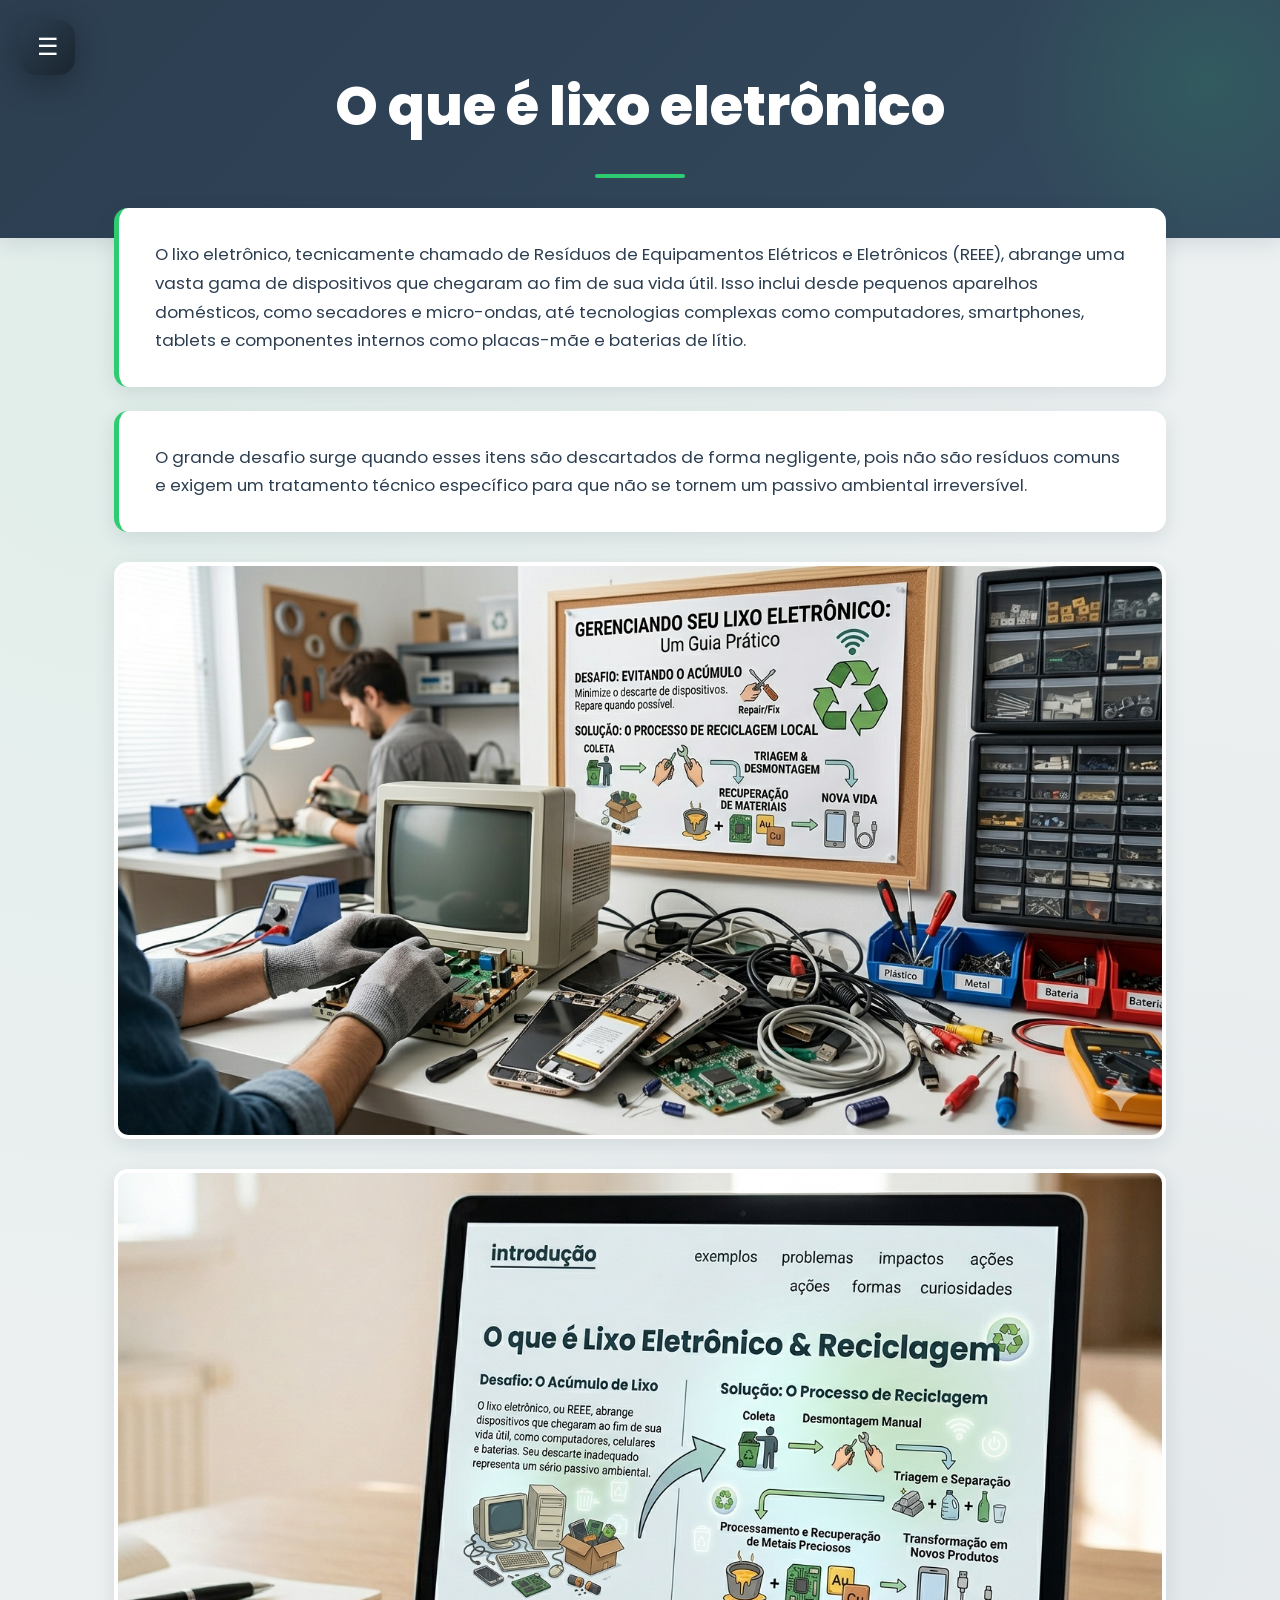
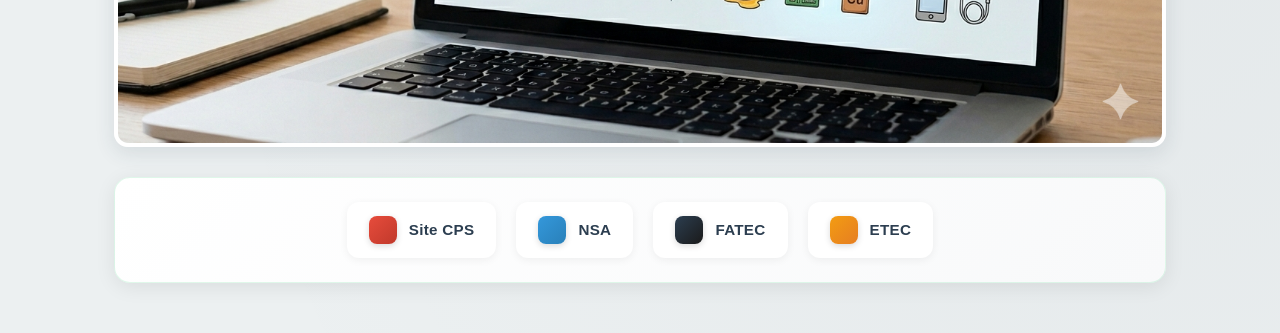
<file: index.html>
<!DOCTYPE html>
<html lang="pt-br">

<head>
    <meta charset="UTF-8">
    <meta name="viewport" content="width=device-width, initial-scale=1.0">
    <title>Introdução</title>
    <link rel="stylesheet" href="intro.css">
        <link rel="icon"
        href="data:image/svg+xml,<svg xmlns='http://www.w3.org/2000/svg' viewBox='0 0 100 100'><text y='0.9em' font-size='90'>♻️</text></svg>">
</head>

<body>
    <header class="topo">
        <nav class="navbar">
            <input type="checkbox" id="menu-toggle" hidden>

            <label for="menu-toggle" class="menu-btn">☰</label>

            <div class="nav-links">
                <a href="intro.html">Introdução</a>
                <a href="explo.html">Exemplos</a>
                <a href="proble.html">Problemas</a>
                <a href="impart.html">Impactos</a>
                <a href="como.html">Ações</a>
                <a href="for.html">Formas</a>
                <a href="cur.html">Curiosidades</a>
            </div>
        </nav>
        <div class="hero">
        <h1>O que é lixo eletrônico</h1>
    </header>
    <main>
        <hr>
        <p>
            O lixo eletrônico, tecnicamente chamado de Resíduos de Equipamentos <br>
            Elétricos e Eletrônicos (REEE), abrange uma vasta gama de dispositivos que <br>
            chegaram ao fim de sua vida útil. Isso inclui desde pequenos aparelhos domésticos, <br>
            como secadores e micro-ondas, até tecnologias complexas como computadores, smartphones, <br>
            tablets e componentes internos como placas-mãe e baterias de lítio. <br>
        </p>

        <p>
            O grande desafio surge quando esses itens são descartados de forma negligente, <br>
            pois não são resíduos comuns e exigem um tratamento técnico específico para que não <br>
            se tornem um passivo ambiental irreversível. <br>
        </p>
        <img src="Gemini_Generated_Image_fo6ol3fo6ol3fo6o.png" alt="#">
        <img src="Gemini_Generated_Image_iqjkx4iqjkx4iqjk.png" alt="#">
            <div class="barra-links">
        <a href="https://www.cps.sp.gov.br/" target="_blank" class="link-item">
            <div class="quadrado-icone vermelho"></div>
            <span>Site CPS</span>
        </a>
        <a href="https://nsa.cps.sp.gov.br/" target="_blank" class="link-item">
            <div class="quadrado-icone azul"></div>
            <span>NSA</span>
        </a>
        <a href="https://www.fatec.sp.gov.br/" target="_blank" class="link-item">
            <div class="quadrado-icone preto"></div>
            <span>FATEC</span>
        </a>
        <a href="https://www.etec.sp.gov.br/" target="_blank" class="link-item">
            <div class="quadrado-icone laranja"></div>
            <span>ETEC</span>
        </a>
    </main>
</body>
</html>
</file>
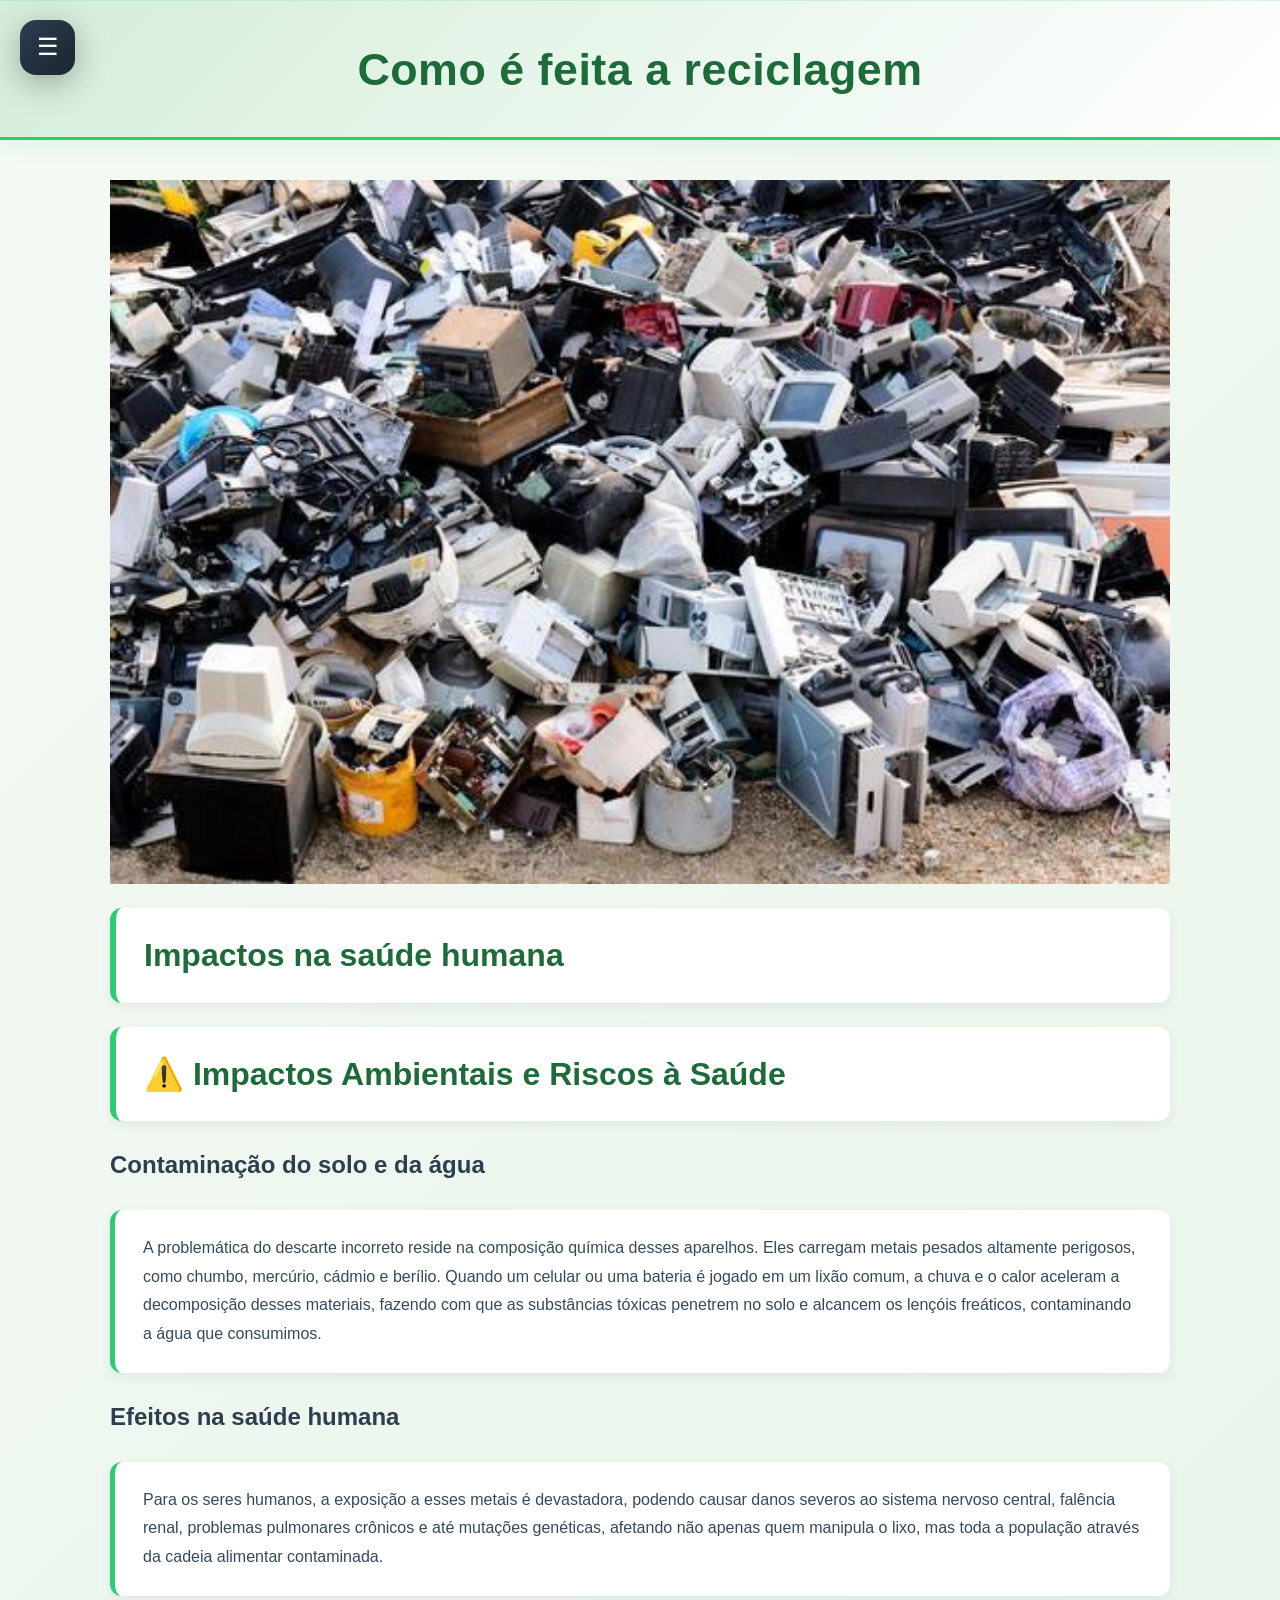
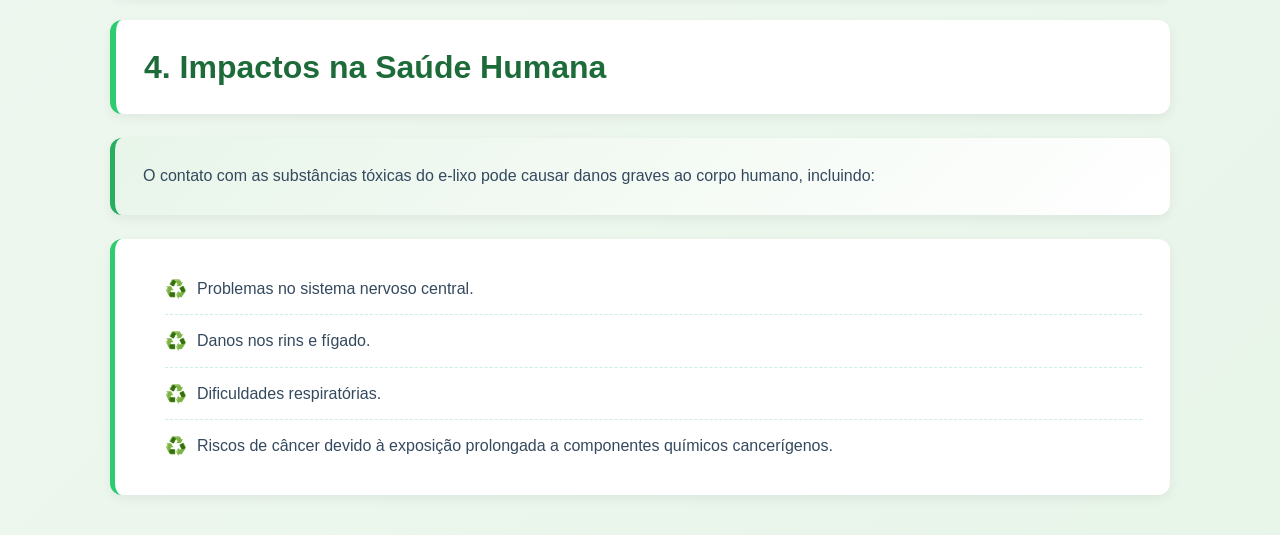
<file: como.html>
<!DOCTYPE html>
<html lang="pt-br">

<head>
    <meta charset="UTF-8">
    <meta name="viewport" content="width=device-width, initial-scale=1.0">
    <title>Ações</title>
    <link rel="stylesheet" href="como.css">
    <link rel="icon"
        href="data:image/svg+xml,<svg xmlns='http://www.w3.org/2000/svg' viewBox='0 0 100 100'><text y='0.9em' font-size='90'>♻️</text></svg>">
</head>

<body>
    <header class="topo">
        <nav class="navbar">
            <input type="checkbox" id="menu-toggle" hidden>

            <label for="menu-toggle" class="menu-btn">☰</label>

            <div class="nav-links">
                <a href="intro.html">Introdução</a>
                <a href="exple.html">Exemplos</a>
                <a href="proble.html">Problemas</a>
                <a href="impart.html">Impactos</a>
                <a href="como.html">Ações</a>
                <a href="for.html">Formas</a>
                <a href="cur.html">Curiosidades</a>
            </div>
        </nav>
        <div class="hero">
            <h1>Como é feita a reciclagem</h1>
    </header>
    <hr>
    <main>
        <img src="img lixo eletronio.jpg" alt="lixo eletronio">
        <hr>
        <h1>Impactos na saúde humana</h1>
        </header>
        <h1>⚠️ Impactos Ambientais e Riscos à Saúde</h1>
        <hr>
        <h2>Contaminação do solo e da água</h2>
        <p>
            A problemática do descarte incorreto reside na composição <br>
            química desses aparelhos. Eles carregam metais pesados altamente <br>
            perigosos, como chumbo, mercúrio, cádmio e berílio. Quando um celular <br>
            ou uma bateria é jogado em um lixão comum, a chuva e o calor aceleram a decomposição <br>
            desses materiais, fazendo com que as substâncias tóxicas penetrem no solo e alcancem <br>
            os lençóis freáticos, contaminando a água que consumimos. <br>
        </p>
        <hr>
        <h2>Efeitos na saúde humana</h2>
        <p>
            Para os seres humanos, a exposição a esses metais é devastadora, <br>
            podendo causar danos severos ao sistema nervoso central, falência renal, <br>
            problemas pulmonares crônicos e até mutações genéticas, afetando não <br>
            apenas quem manipula o lixo, mas toda a população através da cadeia <br>
            alimentar contaminada.
        </p>
        <hr>
        <h1>4. Impactos na Saúde Humana</h1>

        <p>
            O contato com as substâncias tóxicas do e-lixo pode causar danos graves ao corpo humano, incluindo:
        </p>

        <ul>
            <li>Problemas no sistema nervoso central.</li>
            <li>Danos nos rins e fígado.</li>
            <li>Dificuldades respiratórias.</li>
            <li>Riscos de câncer devido à exposição prolongada a componentes químicos cancerígenos.</li>
        </ul>
    </main>
    <script src="script.js"></script>
</body>
</body>
</html>
</file>
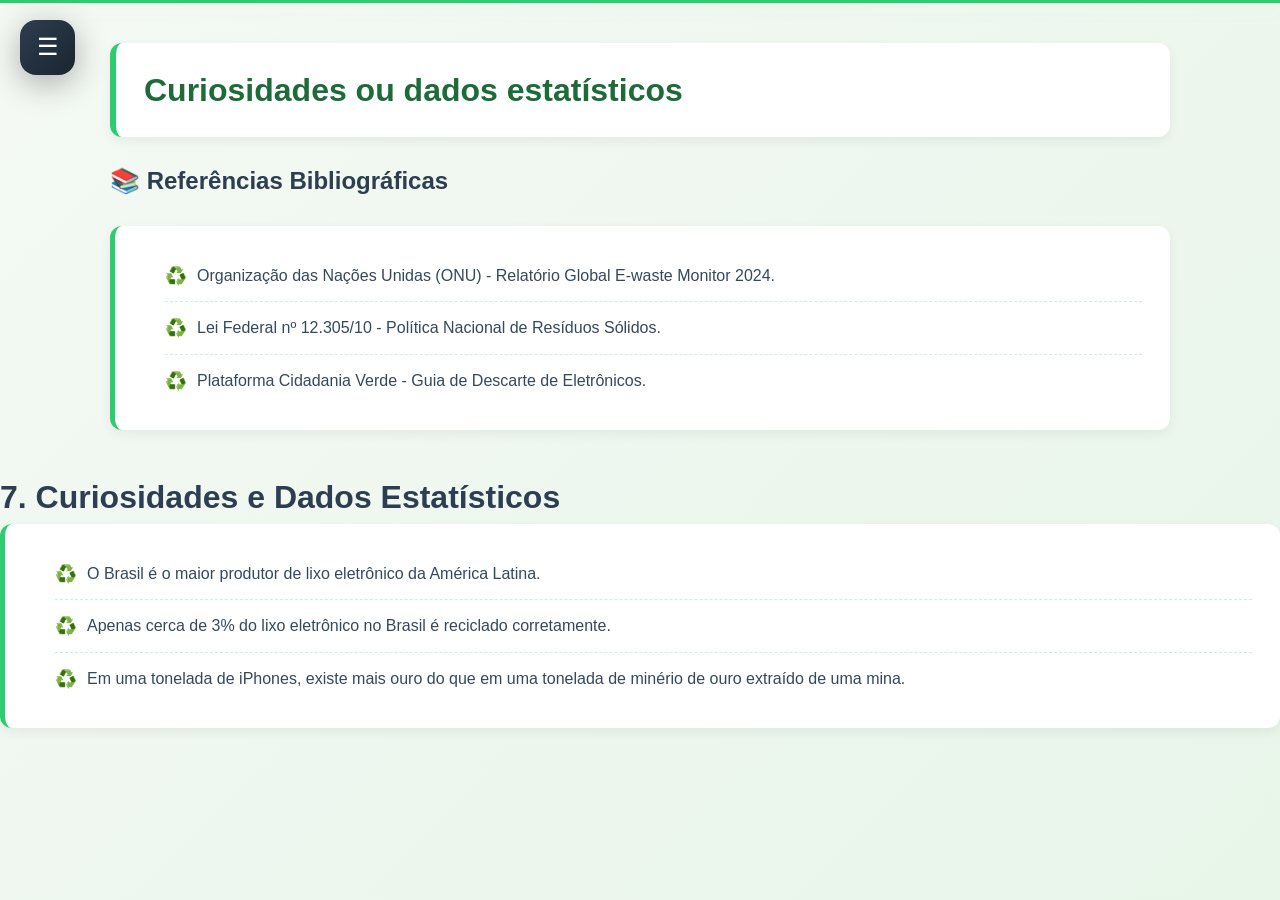
<file: cur.html>
<!DOCTYPE html>
<html lang="pt-br">

<head>
    <meta charset="UTF-8">
    <meta name="viewport" content="width=device-width, initial-scale=1.0">
    <title>Curiosidades</title>
    <link rel="stylesheet" href="for.css">
    <link rel="icon"
        href="data:image/svg+xml,<svg xmlns='http://www.w3.org/2000/svg' viewBox='0 0 100 100'><text y='0.9em' font-size='90'>♻️</text></svg>">
</head>

<body>
    <header class="topo">
        <nav class="navbar">
            <input type="checkbox" id="menu-toggle" hidden>

            <label for="menu-toggle" class="menu-btn">☰</label>

            <div class="nav-links">
                <a href="intro.html">Introdução</a>
                <a href="exple.html">Exemplos</a>
                <a href="proble.html">Problemas</a>
                <a href="impart.html">Impactos</a>
                <a href="como.html">Ações</a>
                <a href="for.html">Formas</a>
                <a href="cur.html">Curiosidades</a>
            </div>
        </nav>
        <div class="hero">
    </header>
    <main>
        <h1>Curiosidades ou dados estatísticos</h1>
        <h2>📚 Referências Bibliográficas</h2>

        <ul>
            <li>Organização das Nações Unidas (ONU) - Relatório Global E-waste Monitor 2024.</li>
            <li>Lei Federal nº 12.305/10 - Política Nacional de Resíduos Sólidos.</li>
            <li>Plataforma Cidadania Verde - Guia de Descarte de Eletrônicos.</li>
        </ul>
    </main>
    <hr>
    <h1>7. Curiosidades e Dados Estatísticos</h1>
    <hr>
    <ul>
        <li>O Brasil é o maior produtor de lixo eletrônico da América Latina.</li>
        <li>Apenas cerca de 3% do lixo eletrônico no Brasil é reciclado corretamente.</li>
        <li>Em uma tonelada de iPhones, existe mais ouro do que em uma tonelada de minério de ouro extraído de uma mina.
        </li>
    </ul>
    </main>
    <script src="script.js"></script>
</body>
</body>
</html>
</file>
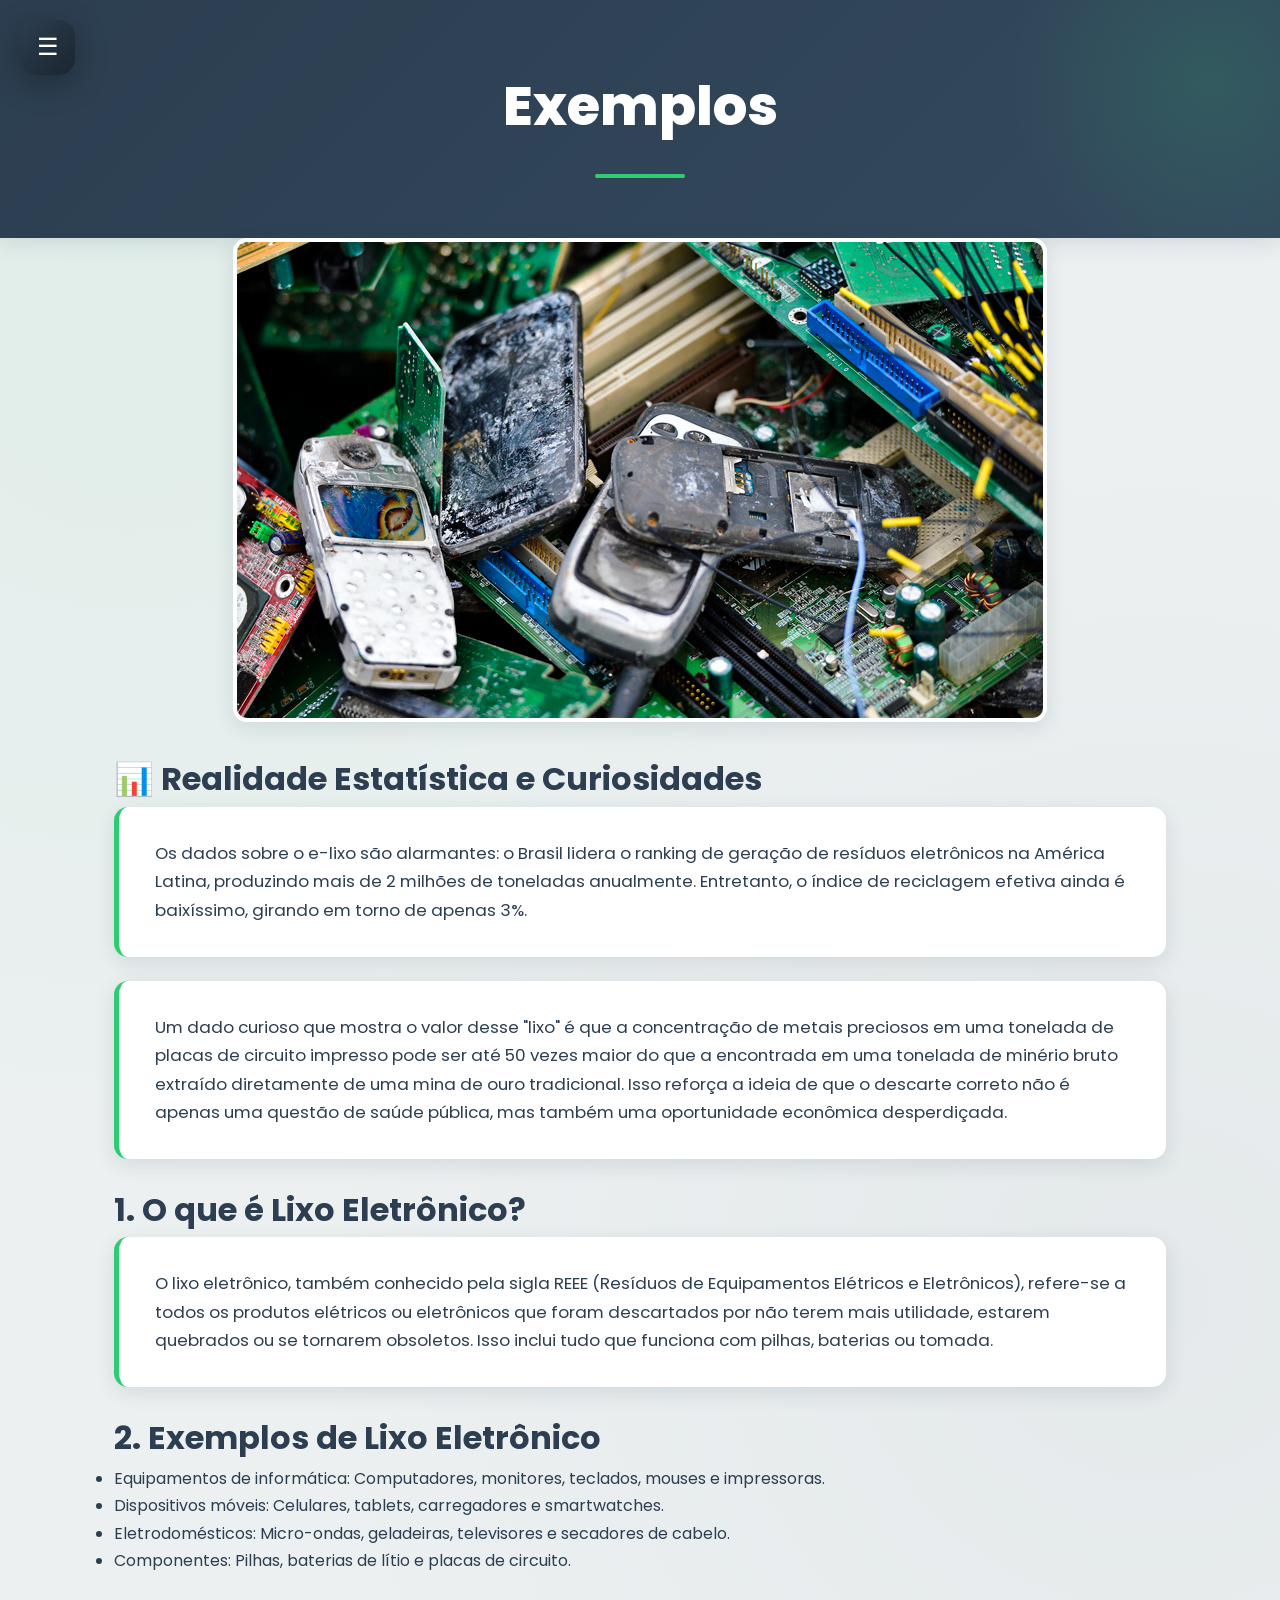
<file: exple.html>
<!DOCTYPE html>
<html lang="pt-br">

<head>
    <meta charset="UTF-8">
    <meta name="viewport" content="width=device-width, initial-scale=1.0">
    <title>Exemplos</title>
    <link rel="stylesheet" href="intro.css">
    <link rel="icon"
        href="data:image/svg+xml,<svg xmlns='http://www.w3.org/2000/svg' viewBox='0 0 100 100'><text y='0.9em' font-size='90'>♻️</text></svg>">
</head>

<body>
    <header class="topo">
        <nav class="navbar">
            <input type="checkbox" id="menu-toggle" hidden>

            <label for="menu-toggle" class="menu-btn">☰</label>

            <div class="nav-links">
                <a href="intro.html">Introdução</a>
                <a href="exple.html">Exemplos</a>
                <a href="proble.html">Problemas</a>
                <a href="impart.html">Impactos</a>
                <a href="como.html">Ações</a>
                <a href="for.html">Formas</a>
                <a href="cur.html">Curiosidades</a>
            </div>
        </nav>
        <div class="hero">
            <h1>Exemplos</h1>
    </header>
    <main><img src="img lixo eletronio03.jpg" alt="lixo eletronio">
        <hr>
        <h1>📊 Realidade Estatística e Curiosidades</h1>

        <p>
            Os dados sobre o e-lixo são alarmantes: o Brasil lidera o ranking <br>
            de geração de resíduos eletrônicos na América Latina, produzindo mais <br>
            de 2 milhões de toneladas anualmente. Entretanto, o índice de reciclagem <br>
            efetiva ainda é baixíssimo, girando em torno de apenas 3%.
        </p>

        <p>
            Um dado curioso que mostra o valor desse "lixo" é que a concentração de metais <br>
            preciosos em uma tonelada de placas de circuito impresso pode ser até 50 vezes <br>
            maior do que a encontrada em uma tonelada de minério bruto extraído diretamente <br>
            de uma mina de ouro tradicional. Isso reforça a ideia de que o descarte correto <br>
            não é apenas uma questão de saúde pública, mas também uma oportunidade econômica <br>
            desperdiçada.
        </p>
        <hr>
        <h1>1. O que é Lixo Eletrônico?</h1>

        <p>
            O lixo eletrônico, também conhecido pela sigla REEE (Resíduos de Equipamentos Elétricos e Eletrônicos), <br>
            refere-se a todos os produtos elétricos ou eletrônicos que foram descartados por não <br>
            terem mais utilidade, estarem quebrados ou se tornarem obsoletos. Isso inclui tudo que <br>
            funciona com pilhas, baterias ou tomada.
        </p>
        <hr>
        <h1>2. Exemplos de Lixo Eletrônico</h1>

        <ul>
            <li>Equipamentos de informática: Computadores, monitores, teclados, mouses e impressoras.</li>
            <li>Dispositivos móveis: Celulares, tablets, carregadores e smartwatches.</li>
            <li>Eletrodomésticos: Micro-ondas, geladeiras, televisores e secadores de cabelo.</li>
            <li>Componentes: Pilhas, baterias de lítio e placas de circuito.</li>
        </ul>
    </main>
    <script src="script.js"></script>
</body>
</body>
</html>
</file>
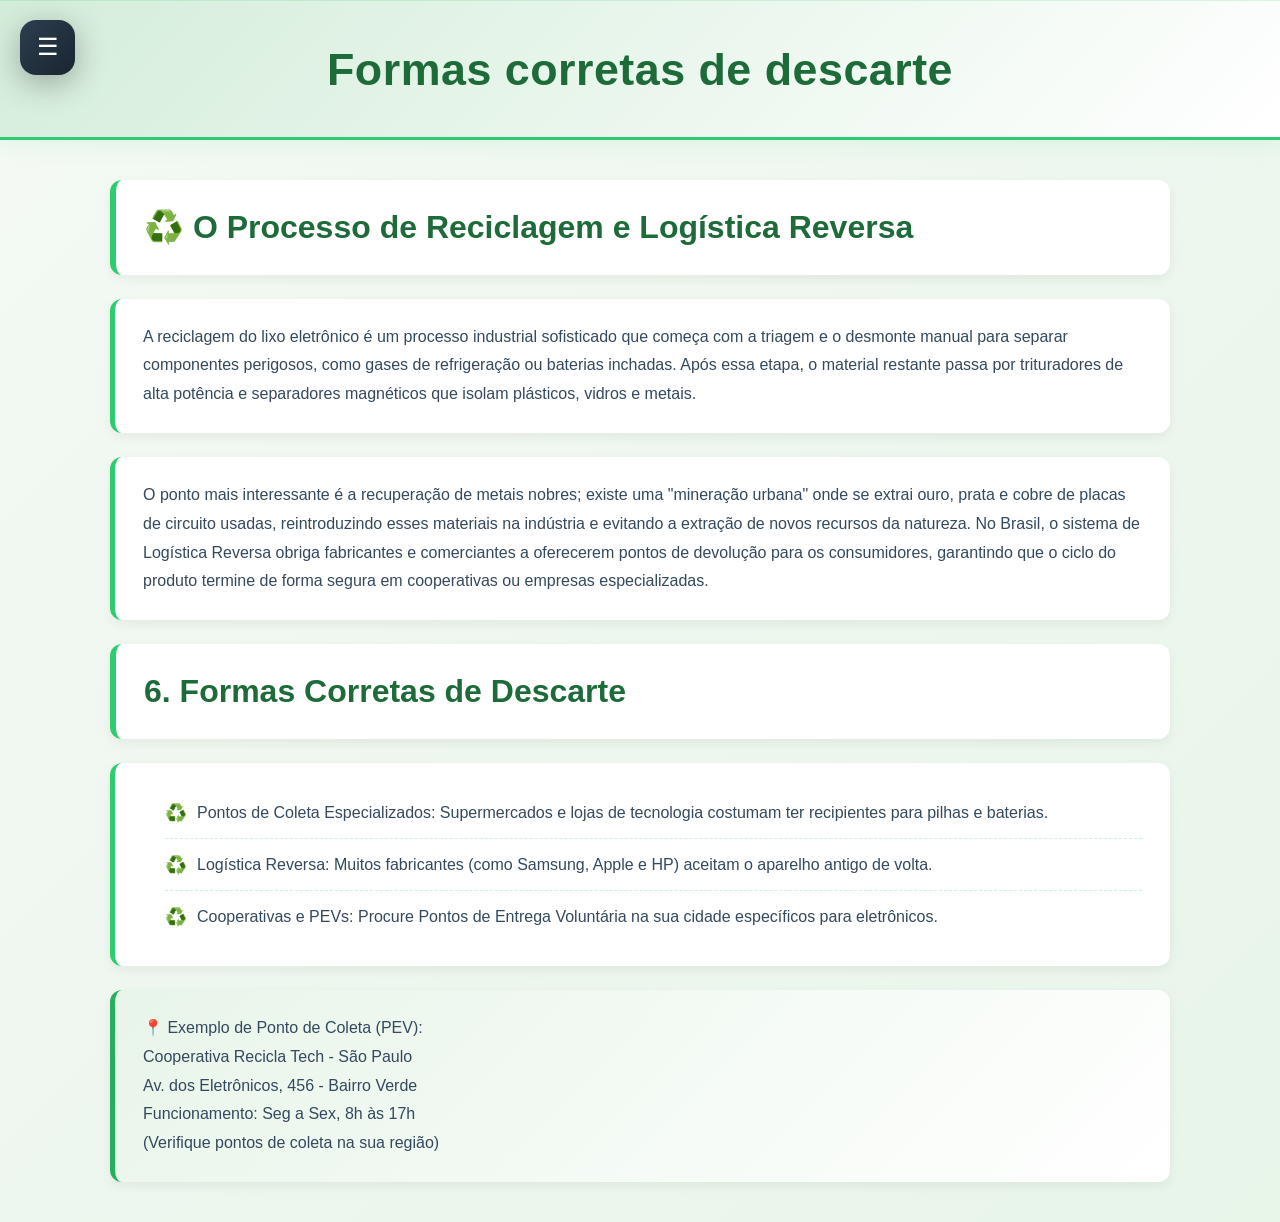
<file: for.html>
<!DOCTYPE html>
<html lang="pt-br">

<head>
    <meta charset="UTF-8">
    <meta name="viewport" content="width=device-width, initial-scale=1.0">
    <title>Formas</title>
    <link rel="stylesheet" href="for.css">
        <link rel="icon"
        href="data:image/svg+xml,<svg xmlns='http://www.w3.org/2000/svg' viewBox='0 0 100 100'><text y='0.9em' font-size='90'>♻️</text></svg>">
</head>

<body>
    <header class="topo">
        <nav class="navbar">
            <input type="checkbox" id="menu-toggle" hidden>

            <label for="menu-toggle" class="menu-btn">☰</label>

            <div class="nav-links">
                <a href="intro.html">Introdução</a>
                <a href="exple.html">Exemplos</a>
                <a href="proble.html">Problemas</a>
                <a href="impart.html">Impactos</a>
                <a href="como.html">Ações</a>
                <a href="for.html">Formas</a>
                <a href="cur.html">Curiosidades</a>
            </div>
        </nav>
        <div class="hero">
        <h1>Formas corretas de descarte</h1>
    </header>
    <main>
        <hr>
        <h1>♻️ O Processo de Reciclagem e Logística Reversa</h1>

        <p>
            A reciclagem do lixo eletrônico é um processo industrial sofisticado <br>
            que começa com a triagem e o desmonte manual para separar componentes <br>
            perigosos, como gases de refrigeração ou baterias inchadas. Após essa etapa, <br>
            o material restante passa por trituradores de alta potência e separadores <br>
            magnéticos que isolam plásticos, vidros e metais.
        </p>
        <hr>
        <p>
            O ponto mais interessante é a recuperação de metais nobres; existe uma "mineração urbana" <br>
            onde se extrai ouro, prata e cobre de placas de circuito usadas, reintroduzindo esses <br>
            materiais na indústria e evitando a extração de novos recursos da natureza. No Brasil, <br>
            o sistema de Logística Reversa obriga fabricantes e comerciantes a oferecerem pontos de <br>
            devolução para os consumidores, garantindo que o ciclo do produto termine de forma segura <br>
            em cooperativas ou empresas especializadas.
        </p>
        <hr>
        <h1>6. Formas Corretas de Descarte</h1>
        <hr>
        <ul>
            <li>Pontos de Coleta Especializados: Supermercados e lojas de tecnologia costumam ter recipientes para
                pilhas e baterias.</li>
            <li>Logística Reversa: Muitos fabricantes (como Samsung, Apple e HP) aceitam o aparelho antigo de volta.
            </li>
            <li>Cooperativas e PEVs: Procure Pontos de Entrega Voluntária na sua cidade específicos para eletrônicos.
            </li>
        </ul>
        <hr>
        <p>
            📍 Exemplo de Ponto de Coleta (PEV):<br>
            Cooperativa Recicla Tech - São Paulo<br>
            Av. dos Eletrônicos, 456 - Bairro Verde<br>
            Funcionamento: Seg a Sex, 8h às 17h<br>
            (Verifique pontos de coleta na sua região)
        </p>
    </main>
    <script src="script.js"></script>
</body>
</body>
</html>
</file>
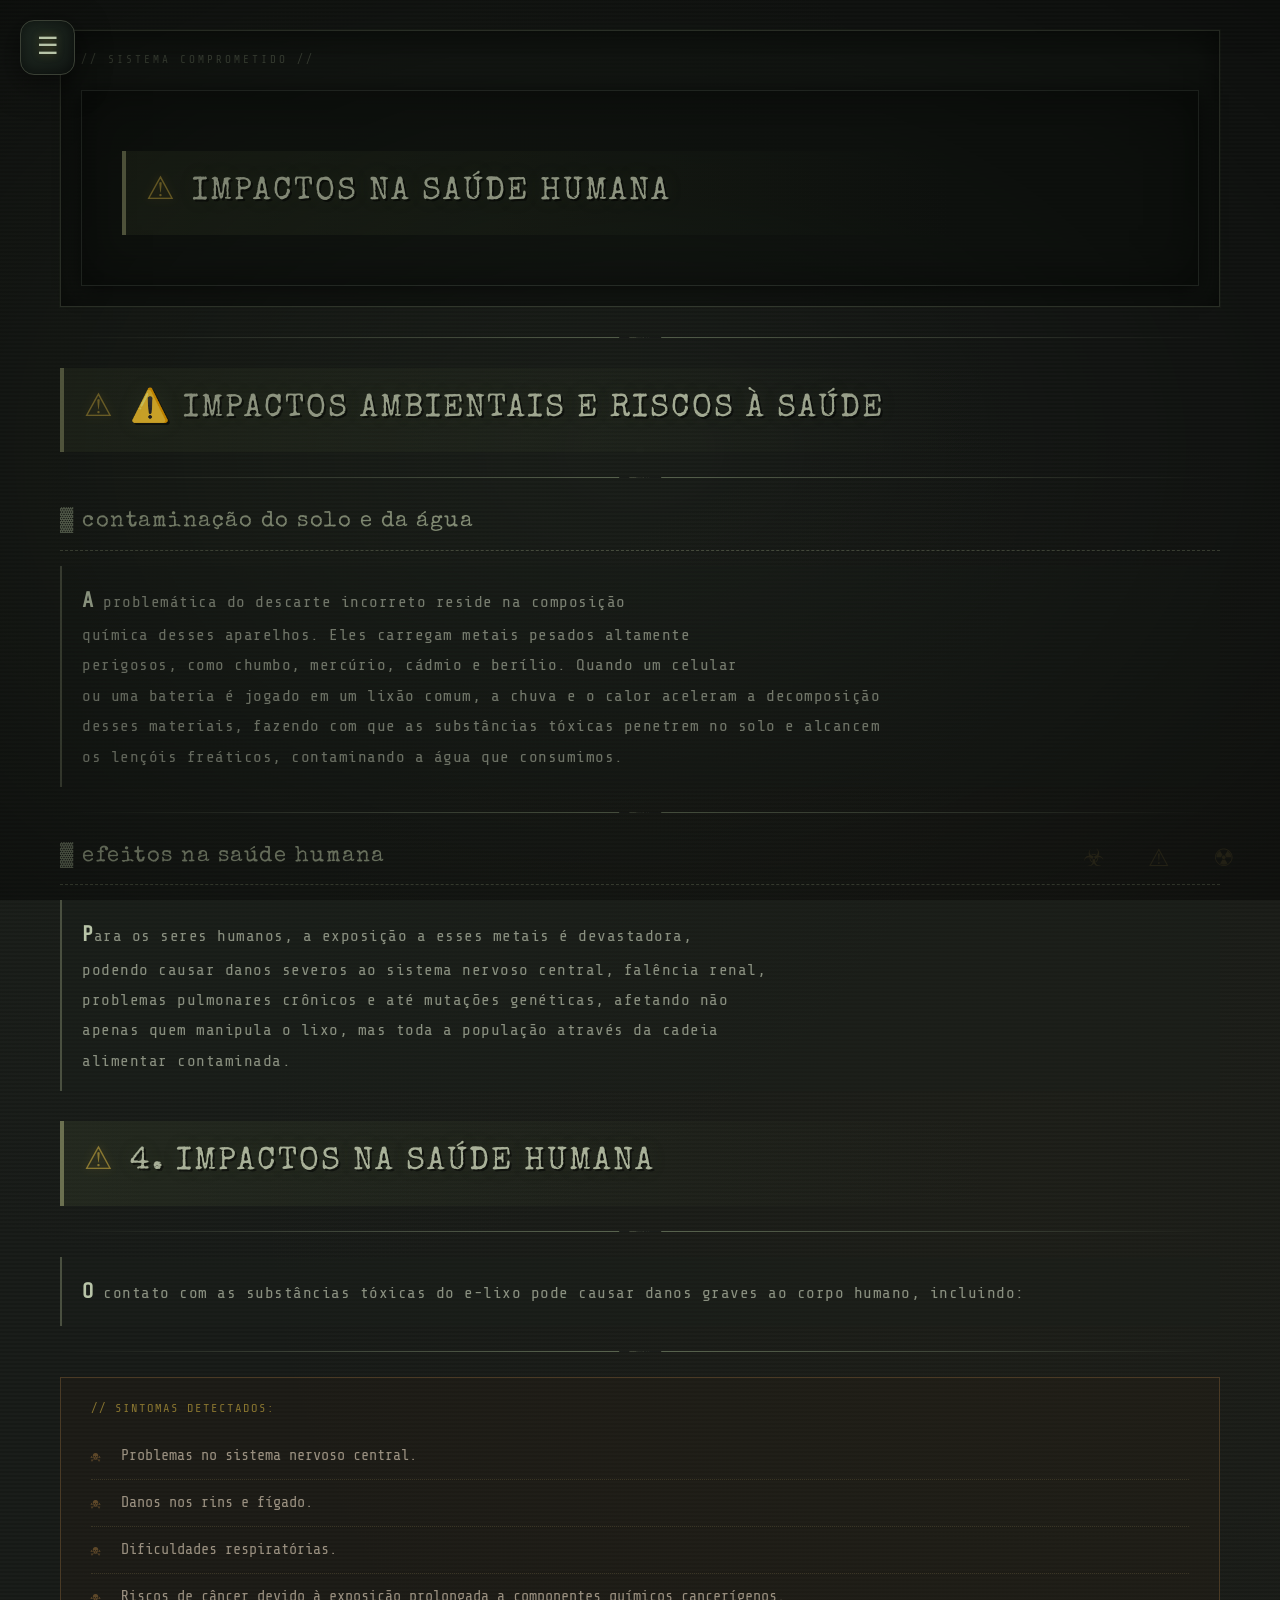
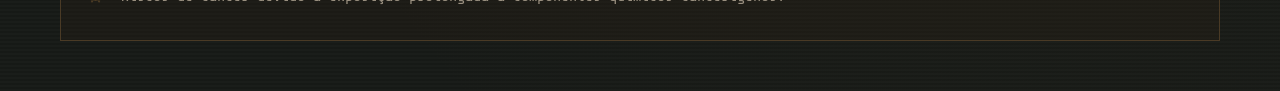
<file: impart.html>
<!DOCTYPE html>
<html lang="pt-br">

<head>
    <meta charset="UTF-8">
    <meta name="viewport" content="width=device-width, initial-scale=1.0">
    <title>Impactos</title>
    <link rel="stylesheet" href="impart.css">
    <link rel="icon"
        href="data:image/svg+xml,<svg xmlns='http://www.w3.org/2000/svg' viewBox='0 0 100 100'><text y='0.9em' font-size='90'>♻️</text></svg>">
</head>

<body>
    <header class="topo">
        <nav class="navbar">
            <input type="checkbox" id="menu-toggle" hidden>

            <label for="menu-toggle" class="menu-btn">☰</label>

            <div class="nav-links">
                <a href="intro.html">Introdução</a>
                <a href="exple.html">Exemplos</a>
                <a href="proble.html">Problemas</a>
                <a href="impart.html">Impactos</a>
                <a href="como.html">Ações</a>
                <a href="for.html">Formas</a>
                <a href="cur.html">Curiosidades</a>
            </div>
        </nav>
        <div class="hero">
            <main>
                <h1>Impactos na saúde humana</h1>
    </header>
    <hr>
    <h1>⚠️ Impactos Ambientais e Riscos à Saúde</h1>
    <hr>
    <h2>Contaminação do solo e da água</h2>
    <p>
        A problemática do descarte incorreto reside na composição <br>
        química desses aparelhos. Eles carregam metais pesados altamente <br>
        perigosos, como chumbo, mercúrio, cádmio e berílio. Quando um celular <br>
        ou uma bateria é jogado em um lixão comum, a chuva e o calor aceleram a decomposição <br>
        desses materiais, fazendo com que as substâncias tóxicas penetrem no solo e alcancem <br>
        os lençóis freáticos, contaminando a água que consumimos. <br>
    </p>
    <hr>
    <h2>Efeitos na saúde humana</h2>
    <p>
        Para os seres humanos, a exposição a esses metais é devastadora, <br>
        podendo causar danos severos ao sistema nervoso central, falência renal, <br>
        problemas pulmonares crônicos e até mutações genéticas, afetando não <br>
        apenas quem manipula o lixo, mas toda a população através da cadeia <br>
        alimentar contaminada.
    </p>
    <h1>4. Impactos na Saúde Humana</h1>
    <hr>
    <p>
        O contato com as substâncias tóxicas do e-lixo pode causar danos graves ao corpo humano, incluindo:
    </p>
    <hr>
    <ul>
        <li>Problemas no sistema nervoso central.</li>
        <li>Danos nos rins e fígado.</li>
        <li>Dificuldades respiratórias.</li>
        <li>Riscos de câncer devido à exposição prolongada a componentes químicos cancerígenos.</li>
    </ul>
    </main>
    <script src="script.js"></script>
</body>
</body>
</html>
</file>
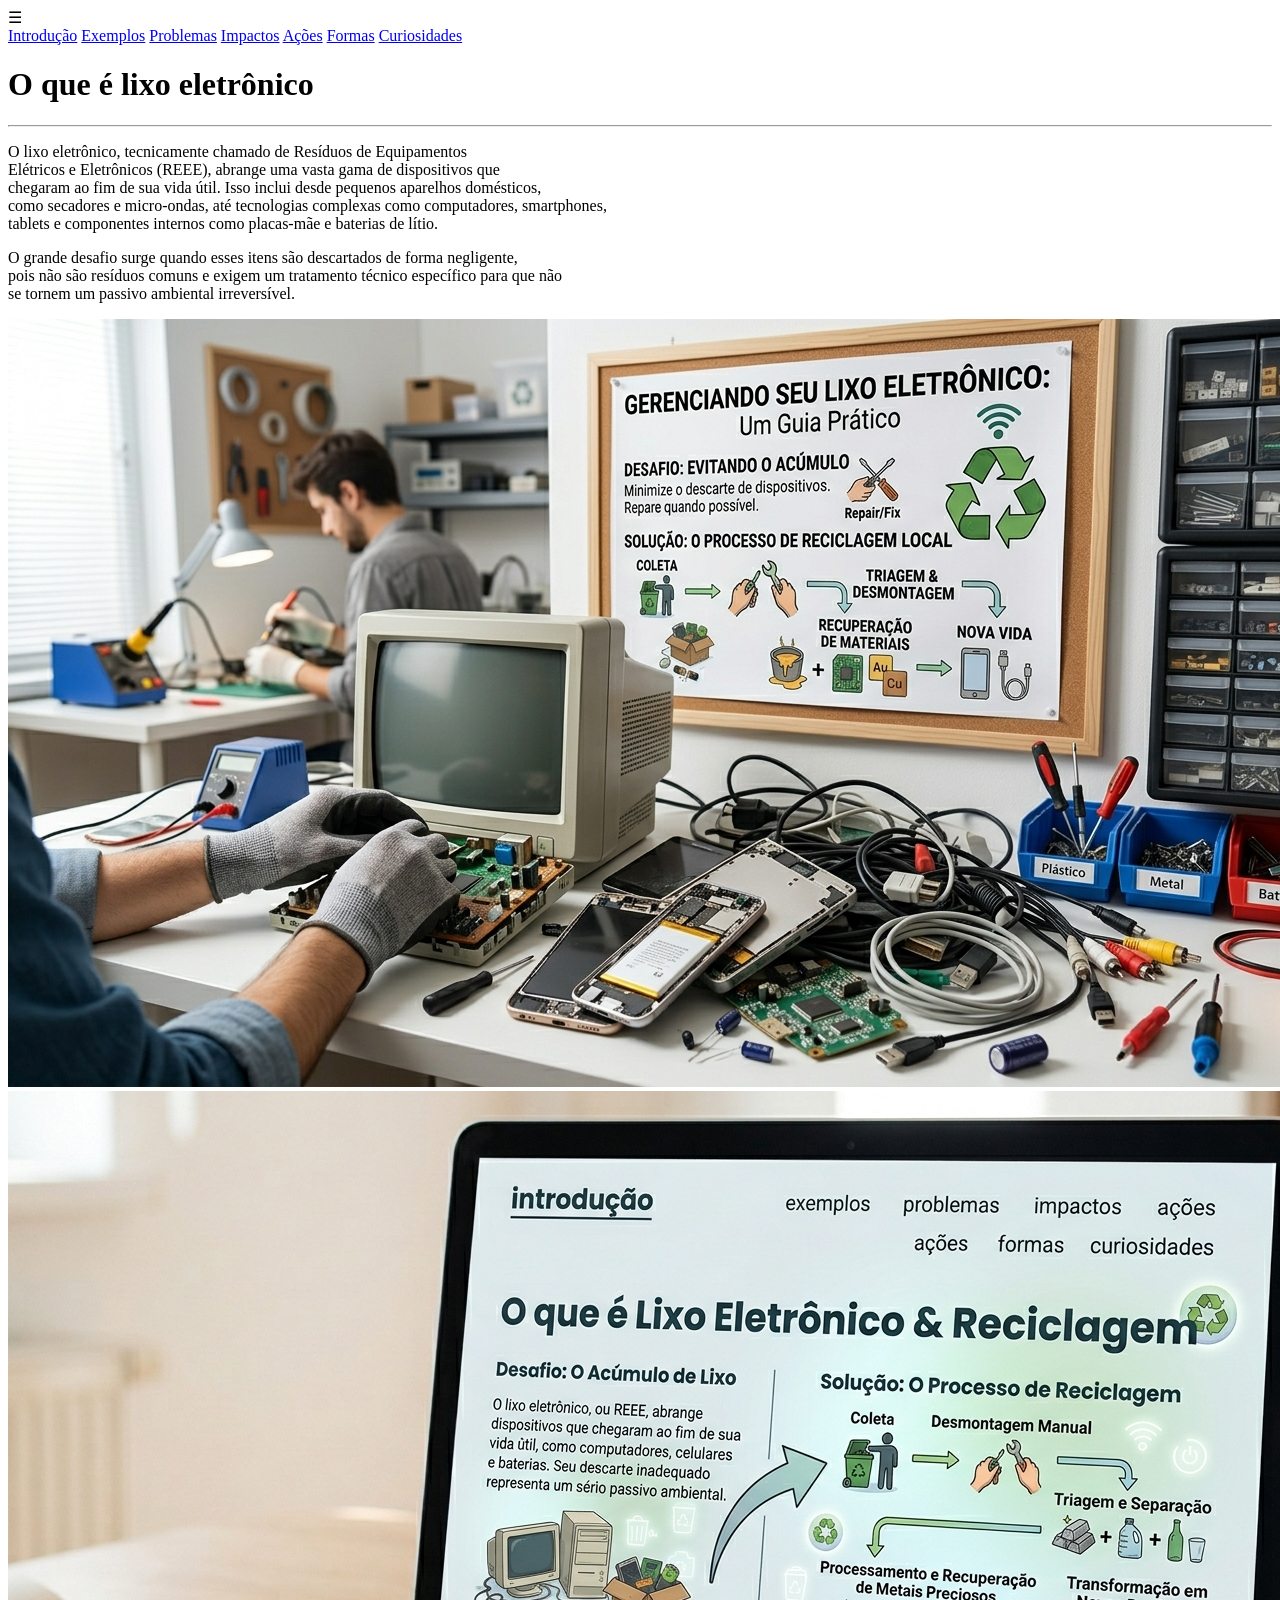
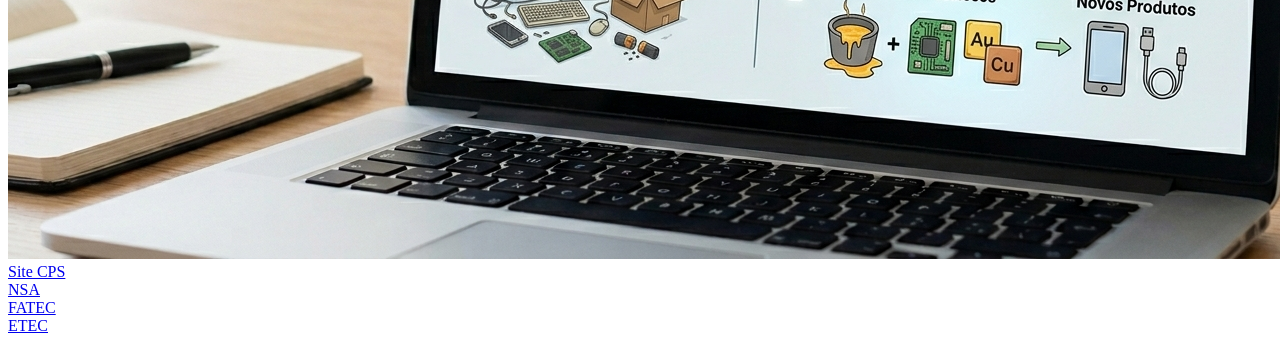
<file: intro.html>
<!DOCTYPE html>
<html lang="pt-br">

<head>
    <meta charset="UTF-8">
    <meta name="viewport" content="width=device-width, initial-scale=1.0">
    <title>Introdução</title>
        <link rel="icon"
        href="data:image/svg+xml,<svg xmlns='http://www.w3.org/2000/svg' viewBox='0 0 100 100'><text y='0.9em' font-size='90'>♻️</text></svg>">
</head>

<body>
    <header class="topo">
        <nav class="navbar">
            <input type="checkbox" id="menu-toggle" hidden>

            <label for="menu-toggle" class="menu-btn">☰</label>

            <div class="nav-links">
                <a href="intro.html">Introdução</a>
                <a href="exple.html">Exemplos</a>
                <a href="proble.html">Problemas</a>
                <a href="impart.html">Impactos</a>
                <a href="como.html">Ações</a>
                <a href="for.html">Formas</a>
                <a href="cur.html">Curiosidades</a>
            </div>
        </nav>
        <div class="hero">
        <h1>O que é lixo eletrônico</h1>
    </header>
    <main>
        <hr>
        <p>
            O lixo eletrônico, tecnicamente chamado de Resíduos de Equipamentos <br>
            Elétricos e Eletrônicos (REEE), abrange uma vasta gama de dispositivos que <br>
            chegaram ao fim de sua vida útil. Isso inclui desde pequenos aparelhos domésticos, <br>
            como secadores e micro-ondas, até tecnologias complexas como computadores, smartphones, <br>
            tablets e componentes internos como placas-mãe e baterias de lítio. <br>
        </p>

        <p>
            O grande desafio surge quando esses itens são descartados de forma negligente, <br>
            pois não são resíduos comuns e exigem um tratamento técnico específico para que não <br>
            se tornem um passivo ambiental irreversível. <br>
        </p>
        <img src="Gemini_Generated_Image_fo6ol3fo6ol3fo6o.png" alt="#">
        <img src="Gemini_Generated_Image_iqjkx4iqjkx4iqjk.png" alt="#">
            <div class="barra-links">
        <a href="https://www.cps.sp.gov.br/" target="_blank" class="link-item">
            <div class="quadrado-icone vermelho"></div>
            <span>Site CPS</span>
        </a>
        <a href="https://nsa.cps.sp.gov.br/" target="_blank" class="link-item">
            <div class="quadrado-icone azul"></div>
            <span>NSA</span>
        </a>
        <a href="https://www.fatec.sp.gov.br/" target="_blank" class="link-item">
            <div class="quadrado-icone preto"></div>
            <span>FATEC</span>
        </a>
        <a href="https://www.etec.sp.gov.br/" target="_blank" class="link-item">
            <div class="quadrado-icone laranja"></div>
            <span>ETEC</span>
        </a>
    </main>
</body>
</body>
</html>
</file>
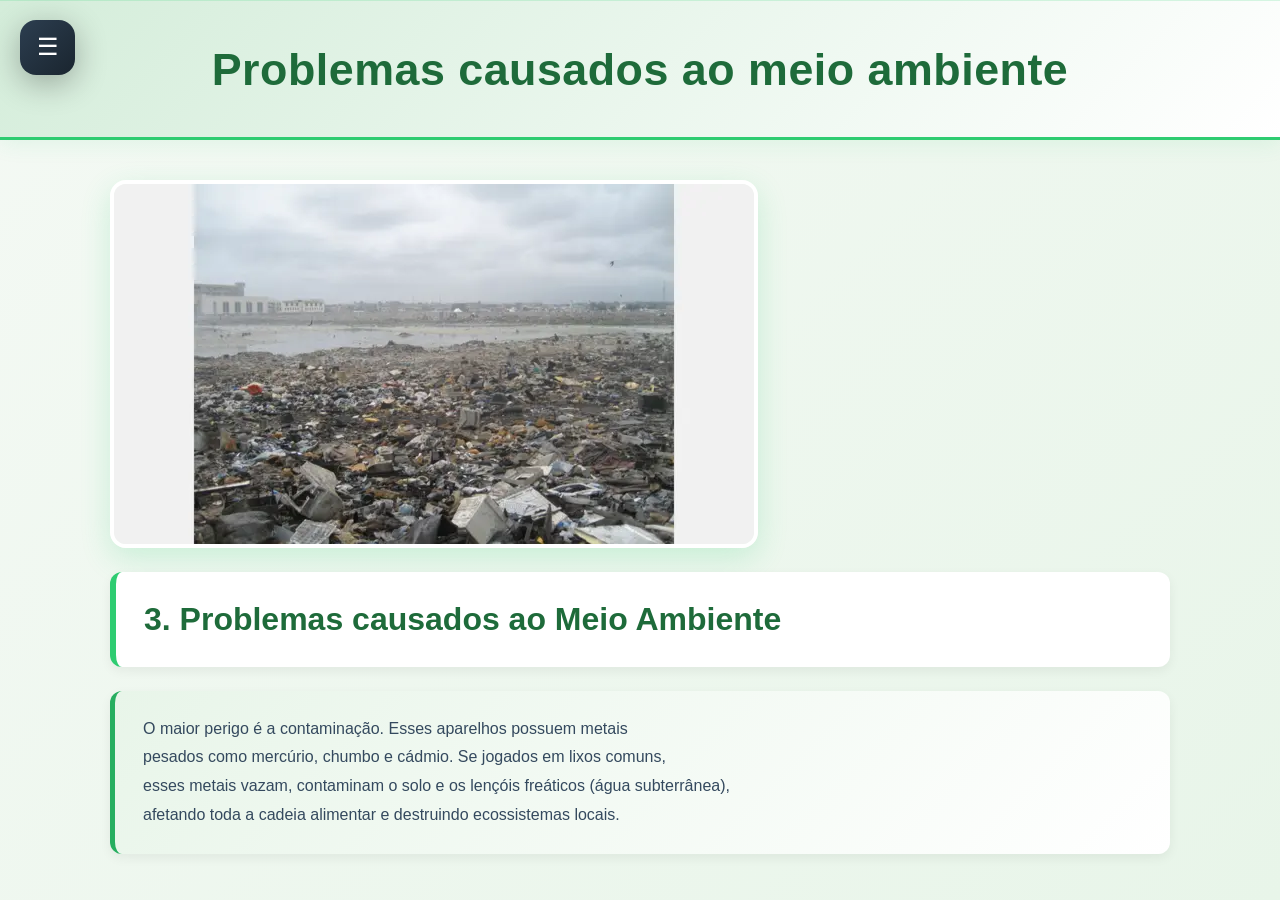
<file: proble.html>
<!DOCTYPE html>
<html lang="pt-br">

<head>
    <meta charset="UTF-8">
    <meta name="viewport" content="width=device-width, initial-scale=1.0">
    <title>Problemas</title>
    <link rel="stylesheet" href="proble.css">
    <link rel="icon"
        href="data:image/svg+xml,<svg xmlns='http://www.w3.org/2000/svg' viewBox='0 0 100 100'><text y='0.9em' font-size='90'>♻️</text></svg>">
</head>

<body>
    <header class="topo">
        <nav class="navbar">
            <input type="checkbox" id="menu-toggle" hidden>

            <label for="menu-toggle" class="menu-btn">☰</label>

            <div class="nav-links">
                <a href="intro.html">Introdução</a>
                <a href="exple.html">Exemplos</a>
                <a href="proble.html">Problemas</a>
                <a href="impart.html">Impactos</a>
                <a href="como.html">Ações</a>
                <a href="for.html">Formas</a>
                <a href="cur.html">Curiosidades</a>
            </div>
        </nav>
        <div class="hero">
            <h1>Problemas causados ao meio ambiente</h1>
    </header>
    <main><img src="img lixo eletronico2.webp" alt="lixo eletronio">
        <h1>3. Problemas causados ao Meio Ambiente</h1>
        <hr>

        <p>
            O maior perigo é a contaminação. Esses aparelhos possuem metais <br>
            pesados como mercúrio, chumbo e cádmio. Se jogados em lixos comuns, <br>
            esses metais vazam, contaminam o solo e os lençóis freáticos (água subterrânea), <br>
            afetando toda a cadeia alimentar e destruindo ecossistemas locais.
        </p>
    </main>
    <script src="script.js"></script>
</body>
</body>
</html>
</file>
<file: intro.css>
/* ============================================
   INTRO.CSS - Lixo Eletrônico
   Tema: Reciclagem + Tecnologia
   ============================================ */

@import url('https://fonts.googleapis.com/css2?family=Poppins:wght@300;400;500;600;700;800&display=swap');

:root {
  --green: #2ecc71;
  --green-dark: #27ae60;
  --blue: #2c3e50;
  --blue-light: #34495e;
  --gray-bg: #ecf0f1;
  --white: #ffffff;
  --text-dark: #2c3e50;
  --shadow-sm: 0 2px 8px rgba(44, 62, 80, 0.08);
  --shadow-md: 0 6px 20px rgba(44, 62, 80, 0.12);
  --shadow-lg: 0 12px 32px rgba(44, 62, 80, 0.18);
  --shadow-green: 0 8px 24px rgba(46, 204, 113, 0.25);
  --radius: 14px;
  --transition: all 0.3s cubic-bezier(0.4, 0, 0.2, 1);
}

/* ===== RESET ===== */
* {
  margin: 0;
  padding: 0;
  box-sizing: border-box;
}

html {
  scroll-behavior: smooth;
}

body {
  font-family: 'Poppins', sans-serif;
  background: var(--gray-bg);
  color: var(--text-dark);
  line-height: 1.7;
  min-height: 100vh;
  background-image:
    radial-gradient(circle at 10% 20%, rgba(46, 204, 113, 0.06) 0%, transparent 50%),
    radial-gradient(circle at 90% 80%, rgba(44, 62, 80, 0.04) 0%, transparent 50%);
}

hr {
  display: none;
}

/* ===== HEADER ===== */
header {
  background: linear-gradient(135deg, var(--blue) 0%, var(--blue-light) 100%);
  padding: 0 0 60px;
  box-shadow: var(--shadow-md);
  position: relative;
  overflow: hidden;
}

header::before {
  content: '';
  position: absolute;
  top: -50%;
  right: -10%;
  width: 400px;
  height: 400px;
  background: radial-gradient(circle, rgba(46, 204, 113, 0.15) 0%, transparent 70%);
  border-radius: 50%;
  pointer-events: none;
}

.navbar {
  position: fixed;
  top: 20px;
  left: 20px;
  z-index: 10001; /* Mais alto que tudo */
  display: flex;
  flex-direction: column;
  gap: 15px;
}

.menu-btn {
  width: 55px;
  height: 55px;
  background: linear-gradient(135deg, #2c3e50 0%, #1a252f 100%);
  border: none;
  border-radius: 16px;
  color: white;
  font-size: 24px;
  cursor: pointer;
  display: flex;
  align-items: center;
  justify-content: center;
  box-shadow: 0 8px 32px rgba(0,0,0,0.3);
  backdrop-filter: blur(20px);
  transition: all 0.4s ease;
  z-index: 10002; /* MAIS ALTO que menu */
  position: relative;
}

.menu-btn:hover {
  background: linear-gradient(135deg, #2ecc71 0%, #27ae60 100%);
  transform: translateY(-4px);
}

#menu-toggle { display: none; }

.nav-links {
  position: fixed;
  top: 0;
  left: 0;
  right: 0;
  height: 0;
  background: rgba(44, 62, 80, 0.98);
  backdrop-filter: blur(25px);
  display: flex;
  align-items: center;
  justify-content: center;
  gap: 8px;
  padding: 0 20px;
  overflow: hidden;
  transition: all 0.4s ease;
  transform: translateY(-100%);
  box-shadow: 0 12px 40px rgba(0,0,0,0.5);
  z-index: 10000; /* ABAIXO do botão */
}

.nav-links a {
  color: white;
  text-decoration: none;
  font-weight: 500;
  padding: 14px 22px;
  background: rgba(255,255,255,0.1);
  border-radius: 25px;
  white-space: nowrap;
  transition: all 0.3s ease;
  border: 1px solid rgba(255,255,255,0.15);
}

.nav-links a:hover {
  background: #2ecc71;
  transform: translateY(-2px);
}

/* MENU ABERTO */
#menu-toggle:checked ~ .nav-links {
  height: 85px;
  padding: 22px 20px;
  transform: translateY(0);
}

/* BOTÃO VIRA ✕ */
#menu-toggle:checked + .menu-btn::before {
  content: '✕';
}

/* OVERLAY FECHAR (z-index mais baixo) */
.navbar::after {
  content: '';
  position: fixed;
  top: 0;
  left: 0;
  width: 100vw;
  height: 100vh;
  background: rgba(0,0,0,0.5);
  opacity: 0;
  visibility: hidden;
  transition: all 0.4s ease;
  z-index: 9999; /* MENOR que tudo */
}

#menu-toggle:checked ~ .navbar::after {
  opacity: 1;
  visibility: visible;
}

/* ===== TÍTULO ===== */
header h1 {
  font-size: clamp(2rem, 5vw, 3.4rem);
  font-weight: 800;
  color: var(--white);
  text-align: center;
  margin-top: 60px;
  padding: 0 20px;
  position: relative;
  z-index: 2;
  animation: fadeInUp 0.8s ease-out;
}

header h1::after {
  content: '';
  display: block;
  width: 90px;
  height: 4px;
  background: var(--green);
  margin: 22px auto 0;
  border-radius: 2px;
}

/* ===== MAIN ===== */
main {
  max-width: 1100px;
  margin: -30px auto 50px;
  padding: 0 24px;
  position: relative;
  z-index: 3;
}

/* ===== PARÁGRAFOS / CARDS ===== */
main p {
  background: var(--white);
  padding: 32px 36px;
  margin-bottom: 24px;
  border-radius: var(--radius);
  box-shadow: var(--shadow-md);
  border-left: 5px solid var(--green);
  font-size: 1.05rem;
  color: var(--text-dark);
  transition: var(--transition);
  animation: fadeInUp 0.6s ease-out backwards;
}

main p:nth-of-type(1) { animation-delay: 0.2s; }
main p:nth-of-type(2) { animation-delay: 0.4s; }

main p br {
  display: none;
}

main p:hover {
  transform: translateY(-4px);
  box-shadow: var(--shadow-lg);
  border-left-width: 7px;
}

/* ===== IMAGENS ===== */
main img {
  max-width: 100%;
  height: auto;
  display: block;
  margin: 30px auto;
  border-radius: var(--radius);
  box-shadow: var(--shadow-md);
  transition: var(--transition);
  border: 4px solid var(--white);
}

main img:hover {
  transform: scale(1.02) translateY(-4px);
  box-shadow: var(--shadow-lg);
}

@media (min-width: 768px) {
  main img + img {
    margin-top: 20px;
  }
}

/* ===== ANIMAÇÕES ===== */
@keyframes fadeInUp {
  from {
    opacity: 0;
    transform: translateY(30px);
  }
  to {
    opacity: 1;
    transform: translateY(0);
  }
}

/* ===== SCROLLBAR ===== */
::-webkit-scrollbar {
  width: 10px;
}

::-webkit-scrollbar-track {
  background: var(--gray-bg);
}

::-webkit-scrollbar-thumb {
  background: linear-gradient(var(--green), var(--green-dark));
  border-radius: 10px;
}

::selection {
  background: var(--green);
  color: var(--white);
}

/* ===== RESPONSIVO ===== */
@media (max-width: 768px) {
  nav {
    padding: 12px 4%;
    gap: 2px;
  }

  nav a {
    padding: 8px 14px;
    font-size: 0.85rem;
  }

  header {
    padding-bottom: 50px;
  }

  header h1 {
    margin-top: 40px;
  }

  main {
    padding: 0 16px;
  }

  main p {
    padding: 24px 22px;
    font-size: 1rem;
  }
}
/* ===== BARRA DE LINKS ===== */
.barra-links {
  display: flex;
  justify-content: center;
  align-items: center;
  flex-wrap: wrap;
  gap: 20px;
  padding: 24px 32px;
  background: linear-gradient(135deg, #ffffff 0%, #f8f9fa 100%);
  border-radius: 16px;
  box-shadow: 0 4px 20px rgba(0, 0, 0, 0.08);
  margin: 30px auto;
  max-width: 1200px;
  border: 1px solid rgba(46, 204, 113, 0.15);
}

/* ===== ITEM DE LINK ===== */
.link-item {
  display: flex;
  align-items: center;
  gap: 12px;
  padding: 12px 20px;
  background: #ffffff;
  border-radius: 12px;
  text-decoration: none;
  color: #2c3e50;
  font-weight: 600;
  font-size: 0.95rem;
  font-family: 'Segoe UI', Tahoma, sans-serif;
  box-shadow: 0 2px 8px rgba(0, 0, 0, 0.06);
  border: 2px solid transparent;
  transition: all 0.3s cubic-bezier(0.4, 0, 0.2, 1);
  position: relative;
  overflow: hidden;
}

.link-item::before {
  content: '';
  position: absolute;
  top: 0;
  left: -100%;
  width: 100%;
  height: 100%;
  background: linear-gradient(
    90deg,
    transparent,
    rgba(46, 204, 113, 0.1),
    transparent
  );
  transition: left 0.5s ease;
}

.link-item:hover::before {
  left: 100%;
}

.link-item:hover {
  transform: translateY(-4px);
  box-shadow: 0 8px 20px rgba(0, 0, 0, 0.12);
  border-color: #2ecc71;
  color: #27ae60;
}

.link-item span {
  letter-spacing: 0.3px;
  z-index: 1;
}

/* ===== QUADRADO ÍCONE ===== */
.quadrado-icone {
  width: 28px;
  height: 28px;
  border-radius: 8px;
  box-shadow: 0 2px 6px rgba(0, 0, 0, 0.15);
  transition: all 0.3s ease;
  flex-shrink: 0;
  position: relative;
  z-index: 1;
}

.link-item:hover .quadrado-icone {
  transform: rotate(-8deg) scale(1.1);
  box-shadow: 0 4px 10px rgba(0, 0, 0, 0.2);
}

/* ===== CORES INSTITUCIONAIS ===== */
.quadrado-icone.vermelho {
  background: linear-gradient(135deg, #e74c3c, #c0392b);
}

.quadrado-icone.azul {
  background: linear-gradient(135deg, #3498db, #2980b9);
}

.quadrado-icone.preto {
  background: linear-gradient(135deg, #2c3e50, #1a1a1a);
}

.quadrado-icone.laranja {
  background: linear-gradient(135deg, #f39c12, #e67e22);
}
/* ===== BASE (mantido e ajustado levemente) ===== */
.navbar {
  position: fixed;
  top: 20px;
  left: 20px;
  z-index: 10001;
  display: flex;
  flex-direction: column;
  gap: 15px;
}

.menu-btn {
  width: 55px;
  height: 55px;
  background: linear-gradient(135deg, #2c3e50 0%, #1a252f 100%);
  border: none;
  border-radius: 16px;
  color: white;
  font-size: 24px;
  cursor: pointer;
  display: flex;
  align-items: center;
  justify-content: center;
  box-shadow: 0 8px 32px rgba(0,0,0,0.3);
  backdrop-filter: blur(20px);
  transition: all 0.4s ease;
  z-index: 10002;
  position: relative;
}

.menu-btn:hover {
  background: linear-gradient(135deg, #2ecc71 0%, #27ae60 100%);
  transform: translateY(-4px);
}

#menu-toggle {
  display: none;
}

/* ===== DESKTOP (COMPORTAMENTO ORIGINAL) ===== */
.nav-links {
  position: fixed;
  top: 0;
  left: 0;
  right: 0;

  height: 0;
  background: rgba(44, 62, 80, 0.98);
  backdrop-filter: blur(25px);

  display: flex;
  align-items: center;
  justify-content: center;
  gap: 8px;

  padding: 0 20px;
  overflow: hidden;

  transition: all 0.4s ease;
  transform: translateY(-100%);

  box-shadow: 0 12px 40px rgba(0,0,0,0.5);
  z-index: 10000;
}

.nav-links a {
  color: white;
  text-decoration: none;
  font-weight: 500;

  padding: 14px 22px;
  background: rgba(255,255,255,0.1);
  border-radius: 25px;

  white-space: nowrap;
  transition: all 0.3s ease;

  border: 1px solid rgba(255,255,255,0.15);
}

.nav-links a:hover {
  background: #2ecc71;
  transform: translateY(-2px);
}

/* MENU ABERTO DESKTOP */
#menu-toggle:checked ~ .nav-links {
  height: 85px;
  padding: 22px 20px;
  transform: translateY(0);
}

/* BOTÃO VIRA ✕ */
#menu-toggle:checked + .menu-btn::before {
  content: '✕';
}

/* OVERLAY */
.navbar::after {
  content: '';
  position: fixed;
  top: 0;
  left: 0;
  width: 100vw;
  height: 100vh;
  background: rgba(0,0,0,0.5);

  opacity: 0;
  visibility: hidden;
  transition: all 0.4s ease;

  z-index: 9999;
}

/* (corrigido para funcionar corretamente com a estrutura) */
#menu-toggle:checked ~ .nav-links ~ *::after,
#menu-toggle:checked ~ .navbar::after {
  opacity: 1;
  visibility: visible;
}

/* ===== MOBILE (MENU LATERAL) ===== */
@media (max-width: 768px) {

  body {
    overflow-x: hidden;
  }

  .nav-links {
    top: 0;
    left: 0;
    right: auto;

    width: clamp(240px, 75vw, 320px);
    height: 100vh;

    flex-direction: column;
    align-items: flex-start;
    justify-content: flex-start;

    padding: 80px 20px 20px 20px;
    gap: 15px;

    transform: translateX(-100%);
    transition: transform 0.4s ease;

    border-radius: 0;
  }

  .nav-links a {
    width: 100%;
    padding: 16px 18px;
    border-radius: 12px;
    font-size: 1rem;
  }

  /* MENU ABERTO MOBILE */
  #menu-toggle:checked ~ .nav-links {
    transform: translateX(0);
    height: 100vh;
  }

}
</file>
<file: como.css>
/* ===== RESET E BASE ===== */
* {
  margin: 0;
  padding: 0;
  box-sizing: border-box;
}

body {
  font-family: 'Segoe UI', Tahoma, sans-serif;
  background: linear-gradient(135deg, #f4f9f4 0%, #e8f5e9 100%);
  color: #2c3e50;
  line-height: 1.7;
  min-height: 100vh;
  padding: 0px;
  margin-bottom: 0%;

}

/* Esconde os <hr> e <br> usados como espaçamento */
hr {
  display: none;
}

/* ===== HEADER ===== */
header {
  background: linear-gradient(135deg, #ffffff 0%, #f4f7f5 100%);
  padding: 0;
  box-shadow: 0 4px 20px rgba(46, 204, 113, 0.1);
  border-bottom: 3px solid #2ecc71;
}

/* ===== NAVEGAÇÃO ===== */
.navbar {
  position: fixed;
  top: 20px;
  left: 20px;
  z-index: 10001; /* Mais alto que tudo */
  display: flex;
  flex-direction: column;
  gap: 15px;
}

.menu-btn {
  width: 55px;
  height: 55px;
  background: linear-gradient(135deg, #2c3e50 0%, #1a252f 100%);
  border: none;
  border-radius: 16px;
  color: white;
  font-size: 24px;
  cursor: pointer;
  display: flex;
  align-items: center;
  justify-content: center;
  box-shadow: 0 8px 32px rgba(0,0,0,0.3);
  backdrop-filter: blur(20px);
  transition: all 0.4s ease;
  z-index: 10002; /* MAIS ALTO que menu */
  position: relative;
}

.menu-btn:hover {
  background: linear-gradient(135deg, #2ecc71 0%, #27ae60 100%);
  transform: translateY(-4px);
}

#menu-toggle { display: none; }

.nav-links {
  position: fixed;
  top: 0;
  left: 0;
  right: 0;
  height: 0;
  background: rgba(44, 62, 80, 0.98);
  backdrop-filter: blur(25px);
  display: flex;
  align-items: center;
  justify-content: center;
  gap: 8px;
  padding: 0 20px;
  overflow: hidden;
  transition: all 0.4s ease;
  transform: translateY(-100%);
  box-shadow: 0 12px 40px rgba(0,0,0,0.5);
  z-index: 10000; /* ABAIXO do botão */
}

.nav-links a {
  color: white;
  text-decoration: none;
  font-weight: 500;
  padding: 14px 22px;
  background: rgba(255,255,255,0.1);
  border-radius: 25px;
  white-space: nowrap;
  transition: all 0.3s ease;
  border: 1px solid rgba(255,255,255,0.15);
}

.nav-links a:hover {
  background: #2ecc71;
  transform: translateY(-2px);
}

/* MENU ABERTO */
#menu-toggle:checked ~ .nav-links {
  height: 85px;
  padding: 22px 20px;
  transform: translateY(0);
}

/* BOTÃO VIRA ✕ */
#menu-toggle:checked + .menu-btn::before {
  content: '✕';
}

/* OVERLAY FECHAR (z-index mais baixo) */
.navbar::after {
  content: '';
  position: fixed;
  top: 0;
  left: 0;
  width: 100vw;
  height: 100vh;
  background: rgba(0,0,0,0.5);
  opacity: 0;
  visibility: hidden;
  transition: all 0.4s ease;
  z-index: 9999; /* MENOR que tudo */
}

#menu-toggle:checked ~ .navbar::after {
  opacity: 1;
  visibility: visible;
}

/* ===== TÍTULO PRINCIPAL DO HEADER ===== */
header h1 {
  text-align: center;
  font-size: clamp(1.8rem, 4vw, 2.8rem);
  color: #1e6b3a;
  padding: 30px 20px;
  background: linear-gradient(135deg, #d4edda 0%, #ffffff 100%);
  border-top: 1px solid rgba(46, 204, 113, 0.2);
  letter-spacing: 0.5px;
}

/* ===== MAIN ===== */
main {
  max-width: 1100px;
  margin: 40px auto;
  padding: 0 20px;
  display: flex;
  flex-direction: column;
  gap: 24px;
}

/* Títulos das seções */
main h1 {
  font-size: clamp(1.4rem, 3vw, 2rem);
  color: #1e6b3a;
  background: #ffffff;
  padding: 20px 28px;
  border-left: 6px solid #2ecc71;
  border-radius: 12px;
  box-shadow: 0 4px 12px rgba(0, 0, 0, 0.06);
  animation: fadeInUp 0.6s ease-out backwards;
}

/* ===== PARÁGRAFOS COMO CARDS ===== */
main p {
  background: #ffffff;
  padding: 24px 28px;
  border-radius: 12px;
  border-left: 5px solid #2ecc71;
  box-shadow: 0 4px 12px rgba(0, 0, 0, 0.06);
  font-size: 1rem;
  line-height: 1.8;
  color: #34495e;
  transition: transform 0.3s ease, box-shadow 0.3s ease;
  animation: fadeInUp 0.6s ease-out backwards;
}

main p:hover {
  transform: translateY(-3px);
  box-shadow: 0 8px 20px rgba(46, 204, 113, 0.15);
}

/* Esconde os <br> dentro de parágrafos para deixar texto fluido */
main p br {
  display: none;
}

/* Mas mantém os <br> do endereço (último parágrafo com 📍) */
main p:last-of-type br {
  display: inline;
}

/* Destaque para o parágrafo do endereço */
main p:last-of-type {
  background: linear-gradient(135deg, #e8f5e9 0%, #ffffff 100%);
  border-left: 5px solid #27ae60;
  font-weight: 500;
}

/* ===== LISTA ===== */
ul {
  background: #ffffff;
  padding: 24px 28px 24px 50px;
  border-radius: 12px;
  border-left: 5px solid #2ecc71;
  box-shadow: 0 4px 12px rgba(0, 0, 0, 0.06);
  list-style: none;
  animation: fadeInUp 0.6s ease-out backwards;
}

ul li {
  position: relative;
  padding: 12px 0 12px 32px;
  border-bottom: 1px dashed rgba(46, 204, 113, 0.25);
  color: #34495e;
  line-height: 1.7;
  transition: transform 0.3s ease, color 0.3s ease;
}

ul li:last-child {
  border-bottom: none;
}

ul li::before {
  content: '♻️';
  position: absolute;
  left: 0;
  top: 12px;
  font-size: 1.1rem;
  transition: transform 0.3s ease;
}

ul li:hover {
  transform: translateX(6px);
  color: #1e6b3a;
}

ul li:hover::before {
  transform: rotate(180deg);
}

/* ===== ANIMAÇÕES ===== */
@keyframes fadeInUp {
  from {
    opacity: 0;
    transform: translateY(20px);
  }
  to {
    opacity: 1;
    transform: translateY(0);
  }
}

main > *:nth-child(1) { animation-delay: 0.05s; }
main > *:nth-child(2) { animation-delay: 0.15s; }
main > *:nth-child(3) { animation-delay: 0.25s; }
main > *:nth-child(4) { animation-delay: 0.35s; }
main > *:nth-child(5) { animation-delay: 0.45s; }
main > *:nth-child(6) { animation-delay: 0.55s; }
/* ===== BASE (mantido e ajustado levemente) ===== */
.navbar {
  position: fixed;
  top: 20px;
  left: 20px;
  z-index: 10001;
  display: flex;
  flex-direction: column;
  gap: 15px;
}

.menu-btn {
  width: 55px;
  height: 55px;
  background: linear-gradient(135deg, #2c3e50 0%, #1a252f 100%);
  border: none;
  border-radius: 16px;
  color: white;
  font-size: 24px;
  cursor: pointer;
  display: flex;
  align-items: center;
  justify-content: center;
  box-shadow: 0 8px 32px rgba(0,0,0,0.3);
  backdrop-filter: blur(20px);
  transition: all 0.4s ease;
  z-index: 10002;
  position: relative;
}

.menu-btn:hover {
  background: linear-gradient(135deg, #2ecc71 0%, #27ae60 100%);
  transform: translateY(-4px);
}

#menu-toggle {
  display: none;
}

/* ===== DESKTOP (COMPORTAMENTO ORIGINAL) ===== */
.nav-links {
  position: fixed;
  top: 0;
  left: 0;
  right: 0;

  height: 0;
  background: rgba(44, 62, 80, 0.98);
  backdrop-filter: blur(25px);

  display: flex;
  align-items: center;
  justify-content: center;
  gap: 8px;

  padding: 0 20px;
  overflow: hidden;

  transition: all 0.4s ease;
  transform: translateY(-100%);

  box-shadow: 0 12px 40px rgba(0,0,0,0.5);
  z-index: 10000;
}

.nav-links a {
  color: white;
  text-decoration: none;
  font-weight: 500;

  padding: 14px 22px;
  background: rgba(255,255,255,0.1);
  border-radius: 25px;

  white-space: nowrap;
  transition: all 0.3s ease;

  border: 1px solid rgba(255,255,255,0.15);
}

.nav-links a:hover {
  background: #2ecc71;
  transform: translateY(-2px);
}

/* MENU ABERTO DESKTOP */
#menu-toggle:checked ~ .nav-links {
  height: 85px;
  padding: 22px 20px;
  transform: translateY(0);
}

/* BOTÃO VIRA ✕ */
#menu-toggle:checked + .menu-btn::before {
  content: '✕';
}

/* OVERLAY */
.navbar::after {
  content: '';
  position: fixed;
  top: 0;
  left: 0;
  width: 100vw;
  height: 100vh;
  background: rgba(0,0,0,0.5);

  opacity: 0;
  visibility: hidden;
  transition: all 0.4s ease;

  z-index: 9999;
}

/* (corrigido para funcionar corretamente com a estrutura) */
#menu-toggle:checked ~ .nav-links ~ *::after,
#menu-toggle:checked ~ .navbar::after {
  opacity: 1;
  visibility: visible;
}

/* ===== MOBILE (MENU LATERAL) ===== */
@media (max-width: 768px) {

  body {
    overflow-x: hidden;
  }

  .nav-links {
    top: 0;
    left: 0;
    right: auto;

    width: clamp(240px, 75vw, 320px);
    height: 100vh;

    flex-direction: column;
    align-items: flex-start;
    justify-content: flex-start;

    padding: 80px 20px 20px 20px;
    gap: 15px;

    transform: translateX(-100%);
    transition: transform 0.4s ease;

    border-radius: 0;
  }

  .nav-links a {
    width: 100%;
    padding: 16px 18px;
    border-radius: 12px;
    font-size: 1rem;
  }

  /* MENU ABERTO MOBILE */
  #menu-toggle:checked ~ .nav-links {
    transform: translateX(0);
    height: 100vh;
  }

}
</file>
<file: for.css>
/* ===== RESET E BASE ===== */
* {
  margin: 0;
  padding: 0;
  box-sizing: border-box;
}

body {
  font-family: 'Segoe UI', Tahoma, sans-serif;
  background: linear-gradient(135deg, #f4f9f4 0%, #e8f5e9 100%);
  color: #2c3e50;
  line-height: 1.7;
  min-height: 100vh;
  padding: 0px;
  margin-bottom: 0%;

}

/* Esconde os <hr> e <br> usados como espaçamento */
hr {
  display: none;
}

/* ===== HEADER ===== */
header {
  background: linear-gradient(135deg, #ffffff 0%, #f4f7f5 100%);
  padding: 0;
  box-shadow: 0 4px 20px rgba(46, 204, 113, 0.1);
  border-bottom: 3px solid #2ecc71;
}

/* ===== NAVEGAÇÃO ===== */
.navbar {
  position: fixed;
  top: 20px;
  left: 20px;
  z-index: 10001; /* Mais alto que tudo */
  display: flex;
  flex-direction: column;
  gap: 15px;
}

.menu-btn {
  width: 55px;
  height: 55px;
  background: linear-gradient(135deg, #2c3e50 0%, #1a252f 100%);
  border: none;
  border-radius: 16px;
  color: white;
  font-size: 24px;
  cursor: pointer;
  display: flex;
  align-items: center;
  justify-content: center;
  box-shadow: 0 8px 32px rgba(0,0,0,0.3);
  backdrop-filter: blur(20px);
  transition: all 0.4s ease;
  z-index: 10002; /* MAIS ALTO que menu */
  position: relative;
}

.menu-btn:hover {
  background: linear-gradient(135deg, #2ecc71 0%, #27ae60 100%);
  transform: translateY(-4px);
}

#menu-toggle { display: none; }

.nav-links {
  position: fixed;
  top: 0;
  left: 0;
  right: 0;
  height: 0;
  background: rgba(44, 62, 80, 0.98);
  backdrop-filter: blur(25px);
  display: flex;
  align-items: center;
  justify-content: center;
  gap: 8px;
  padding: 0 20px;
  overflow: hidden;
  transition: all 0.4s ease;
  transform: translateY(-100%);
  box-shadow: 0 12px 40px rgba(0,0,0,0.5);
  z-index: 10000; /* ABAIXO do botão */
}

.nav-links a {
  color: white;
  text-decoration: none;
  font-weight: 500;
  padding: 14px 22px;
  background: rgba(255,255,255,0.1);
  border-radius: 25px;
  white-space: nowrap;
  transition: all 0.3s ease;
  border: 1px solid rgba(255,255,255,0.15);
}

.nav-links a:hover {
  background: #2ecc71;
  transform: translateY(-2px);
}

/* MENU ABERTO */
#menu-toggle:checked ~ .nav-links {
  height: 85px;
  padding: 22px 20px;
  transform: translateY(0);
}

/* BOTÃO VIRA ✕ */
#menu-toggle:checked + .menu-btn::before {
  content: '✕';
}

/* OVERLAY FECHAR (z-index mais baixo) */
.navbar::after {
  content: '';
  position: fixed;
  top: 0;
  left: 0;
  width: 100vw;
  height: 100vh;
  background: rgba(0,0,0,0.5);
  opacity: 0;
  visibility: hidden;
  transition: all 0.4s ease;
  z-index: 9999; /* MENOR que tudo */
}

#menu-toggle:checked ~ .navbar::after {
  opacity: 1;
  visibility: visible;
}

/* ===== TÍTULO PRINCIPAL DO HEADER ===== */
header h1 {
  text-align: center;
  font-size: clamp(1.8rem, 4vw, 2.8rem);
  color: #1e6b3a;
  padding: 30px 20px;
  background: linear-gradient(135deg, #d4edda 0%, #ffffff 100%);
  border-top: 1px solid rgba(46, 204, 113, 0.2);
  letter-spacing: 0.5px;
}

/* ===== MAIN ===== */
main {
  max-width: 1100px;
  margin: 40px auto;
  padding: 0 20px;
  display: flex;
  flex-direction: column;
  gap: 24px;
}

/* Títulos das seções */
main h1 {
  font-size: clamp(1.4rem, 3vw, 2rem);
  color: #1e6b3a;
  background: #ffffff;
  padding: 20px 28px;
  border-left: 6px solid #2ecc71;
  border-radius: 12px;
  box-shadow: 0 4px 12px rgba(0, 0, 0, 0.06);
  animation: fadeInUp 0.6s ease-out backwards;
}

/* ===== PARÁGRAFOS COMO CARDS ===== */
main p {
  background: #ffffff;
  padding: 24px 28px;
  border-radius: 12px;
  border-left: 5px solid #2ecc71;
  box-shadow: 0 4px 12px rgba(0, 0, 0, 0.06);
  font-size: 1rem;
  line-height: 1.8;
  color: #34495e;
  transition: transform 0.3s ease, box-shadow 0.3s ease;
  animation: fadeInUp 0.6s ease-out backwards;
}

main p:hover {
  transform: translateY(-3px);
  box-shadow: 0 8px 20px rgba(46, 204, 113, 0.15);
}

/* Esconde os <br> dentro de parágrafos para deixar texto fluido */
main p br {
  display: none;
}

/* Mas mantém os <br> do endereço (último parágrafo com 📍) */
main p:last-of-type br {
  display: inline;
}

/* Destaque para o parágrafo do endereço */
main p:last-of-type {
  background: linear-gradient(135deg, #e8f5e9 0%, #ffffff 100%);
  border-left: 5px solid #27ae60;
  font-weight: 500;
}

/* ===== LISTA ===== */
ul {
  background: #ffffff;
  padding: 24px 28px 24px 50px;
  border-radius: 12px;
  border-left: 5px solid #2ecc71;
  box-shadow: 0 4px 12px rgba(0, 0, 0, 0.06);
  list-style: none;
  animation: fadeInUp 0.6s ease-out backwards;
}

ul li {
  position: relative;
  padding: 12px 0 12px 32px;
  border-bottom: 1px dashed rgba(46, 204, 113, 0.25);
  color: #34495e;
  line-height: 1.7;
  transition: transform 0.3s ease, color 0.3s ease;
}

ul li:last-child {
  border-bottom: none;
}

ul li::before {
  content: '♻️';
  position: absolute;
  left: 0;
  top: 12px;
  font-size: 1.1rem;
  transition: transform 0.3s ease;
}

ul li:hover {
  transform: translateX(6px);
  color: #1e6b3a;
}

ul li:hover::before {
  transform: rotate(180deg);
}

/* ===== ANIMAÇÕES ===== */
@keyframes fadeInUp {
  from {
    opacity: 0;
    transform: translateY(20px);
  }
  to {
    opacity: 1;
    transform: translateY(0);
  }
}

main > *:nth-child(1) { animation-delay: 0.05s; }
main > *:nth-child(2) { animation-delay: 0.15s; }
main > *:nth-child(3) { animation-delay: 0.25s; }
main > *:nth-child(4) { animation-delay: 0.35s; }
main > *:nth-child(5) { animation-delay: 0.45s; }
main > *:nth-child(6) { animation-delay: 0.55s; }
/* ===== BASE (mantido e ajustado levemente) ===== */
.navbar {
  position: fixed;
  top: 20px;
  left: 20px;
  z-index: 10001;
  display: flex;
  flex-direction: column;
  gap: 15px;
}

.menu-btn {
  width: 55px;
  height: 55px;
  background: linear-gradient(135deg, #2c3e50 0%, #1a252f 100%);
  border: none;
  border-radius: 16px;
  color: white;
  font-size: 24px;
  cursor: pointer;
  display: flex;
  align-items: center;
  justify-content: center;
  box-shadow: 0 8px 32px rgba(0,0,0,0.3);
  backdrop-filter: blur(20px);
  transition: all 0.4s ease;
  z-index: 10002;
  position: relative;
}

.menu-btn:hover {
  background: linear-gradient(135deg, #2ecc71 0%, #27ae60 100%);
  transform: translateY(-4px);
}

#menu-toggle {
  display: none;
}

/* ===== DESKTOP (COMPORTAMENTO ORIGINAL) ===== */
.nav-links {
  position: fixed;
  top: 0;
  left: 0;
  right: 0;

  height: 0;
  background: rgba(44, 62, 80, 0.98);
  backdrop-filter: blur(25px);

  display: flex;
  align-items: center;
  justify-content: center;
  gap: 8px;

  padding: 0 20px;
  overflow: hidden;

  transition: all 0.4s ease;
  transform: translateY(-100%);

  box-shadow: 0 12px 40px rgba(0,0,0,0.5);
  z-index: 10000;
}

.nav-links a {
  color: white;
  text-decoration: none;
  font-weight: 500;

  padding: 14px 22px;
  background: rgba(255,255,255,0.1);
  border-radius: 25px;

  white-space: nowrap;
  transition: all 0.3s ease;

  border: 1px solid rgba(255,255,255,0.15);
}

.nav-links a:hover {
  background: #2ecc71;
  transform: translateY(-2px);
}

/* MENU ABERTO DESKTOP */
#menu-toggle:checked ~ .nav-links {
  height: 85px;
  padding: 22px 20px;
  transform: translateY(0);
}

/* BOTÃO VIRA ✕ */
#menu-toggle:checked + .menu-btn::before {
  content: '✕';
}

/* OVERLAY */
.navbar::after {
  content: '';
  position: fixed;
  top: 0;
  left: 0;
  width: 100vw;
  height: 100vh;
  background: rgba(0,0,0,0.5);

  opacity: 0;
  visibility: hidden;
  transition: all 0.4s ease;

  z-index: 9999;
}

/* (corrigido para funcionar corretamente com a estrutura) */
#menu-toggle:checked ~ .nav-links ~ *::after,
#menu-toggle:checked ~ .navbar::after {
  opacity: 1;
  visibility: visible;
}

/* ===== MOBILE (MENU LATERAL) ===== */
@media (max-width: 768px) {

  body {
    overflow-x: hidden;
  }

  .nav-links {
    top: 0;
    left: 0;
    right: auto;

    width: clamp(240px, 75vw, 320px);
    height: 100vh;

    flex-direction: column;
    align-items: flex-start;
    justify-content: flex-start;

    padding: 80px 20px 20px 20px;
    gap: 15px;

    transform: translateX(-100%);
    transition: transform 0.4s ease;

    border-radius: 0;
  }

  .nav-links a {
    width: 100%;
    padding: 16px 18px;
    border-radius: 12px;
    font-size: 1rem;
  }

  /* MENU ABERTO MOBILE */
  #menu-toggle:checked ~ .nav-links {
    transform: translateX(0);
    height: 100vh;
  }

}
</file>
<file: impart.css>
@import url('https://fonts.googleapis.com/css2?family=Special+Elite&family=VT323&family=Share+Tech+Mono&display=swap');

* {
    margin: 0;
    padding: 0;
    box-sizing: border-box;
}

body {
    font-family: 'Share Tech Mono', 'Courier New', monospace;
    background-color: #1a1d1a;
    background-image:
        radial-gradient(circle at 20% 30%, rgba(80, 100, 60, 0.08) 0%, transparent 50%),
        radial-gradient(circle at 80% 70%, rgba(120, 90, 40, 0.06) 0%, transparent 50%),
        repeating-linear-gradient(
            0deg,
            transparent 0px,
            transparent 2px,
            rgba(0, 0, 0, 0.15) 2px,
            rgba(0, 0, 0, 0.15) 4px
        );
    color: #8a9080;
    line-height: 1.7;
    padding: 30px 60px;
    min-height: 100vh;
    position: relative;
    overflow-x: hidden;
}

body::before {
    content: "";
    position: fixed;
    top: 0;
    left: 0;
    width: 100%;
    height: 100%;
    background:
        radial-gradient(ellipse at center, transparent 0%, rgba(0, 0, 0, 0.4) 100%);
    pointer-events: none;
    z-index: 1000;
}

body::after {
    content: "☣ ⚠ ☢";
    position: fixed;
    bottom: 20px;
    right: 30px;
    font-size: 24px;
    color: rgba(140, 120, 60, 0.25);
    letter-spacing: 15px;
    pointer-events: none;
    z-index: 999;
}

/* ============ HEADER ============ */
header {
    border: 1px solid #3a4035;
    background-color: rgba(20, 25, 20, 0.6);
    padding: 20px;
    margin-bottom: 30px;
    box-shadow:
        inset 0 0 30px rgba(0, 0, 0, 0.5),
        0 0 0 1px rgba(80, 100, 60, 0.1);
    position: relative;
}

header::before {
    content: "// SISTEMA COMPROMETIDO //";
    display: block;
    color: #6b7560;
    font-size: 11px;
    letter-spacing: 3px;
    margin-bottom: 10px;
    opacity: 0.6;
}

/* ============================================================
   ===================== MENU ATUALIZADO ======================
   ============================================================ */

.navbar {
    position: fixed;
    top: 20px;
    left: 20px;
    z-index: 10001;
    display: flex;
    flex-direction: column;
    gap: 15px;
}

#menu-toggle {
    display: none;
}

.menu-btn {
    width: 55px;
    height: 55px;
    background: linear-gradient(135deg, #1f2a22 0%, #141a16 100%);
    border: 1px solid #3a4035;
    border-radius: 14px;
    color: #b8c4a8;
    font-size: 24px;
    font-family: 'Share Tech Mono', monospace;
    cursor: pointer;
    display: flex;
    align-items: center;
    justify-content: center;
    box-shadow:
        inset 0 0 15px rgba(0, 0, 0, 0.6),
        0 8px 32px rgba(0, 0, 0, 0.5);
    transition: all 0.4s ease;
    z-index: 10002;
    position: relative;
    text-shadow: 0 0 8px rgba(180, 150, 50, 0.4);
}

.menu-btn:hover {
    background: linear-gradient(135deg, #2a3528 0%, #1a221c 100%);
    color: #c89a4a;
    transform: translateY(-3px);
    box-shadow:
        inset 0 0 15px rgba(0, 0, 0, 0.6),
        0 0 20px rgba(180, 150, 50, 0.2),
        0 10px 36px rgba(0, 0, 0, 0.6);
}

.nav-links {
    list-style: none;
    margin: 0;
    padding: 0 20px;

    position: fixed;
    top: 0;
    left: 0;
    right: 0;
    height: 0;

    background-color: rgba(20, 28, 22, 0.92);
    background-image:
        repeating-linear-gradient(
            0deg,
            transparent 0px,
            transparent 2px,
            rgba(0, 0, 0, 0.2) 2px,
            rgba(0, 0, 0, 0.2) 4px
        );
    backdrop-filter: blur(10px);
    border-bottom: 1px solid #3a4035;

    display: flex;
    align-items: center;
    justify-content: center;
    gap: 10px;
    flex-wrap: wrap;

    overflow: hidden;
    transition: all 0.4s ease;
    transform: translateY(-100%);
    box-shadow:
        inset 0 0 40px rgba(0, 0, 0, 0.6),
        0 12px 40px rgba(0, 0, 0, 0.7);
    z-index: 10000;
}

.nav-links li {
    list-style: none;
    padding: 0;
    border: none;
    background: none;
}

.nav-links li::before {
    content: none;
}

.nav-links a {
    display: inline-block;
    color: #b8c4a8;
    text-decoration: none;
    font-family: 'Share Tech Mono', monospace;
    font-size: 0.95rem;
    font-weight: 500;
    letter-spacing: 1.5px;
    text-transform: uppercase;
    padding: 12px 20px;
    background: rgba(30, 40, 32, 0.7);
    border: 1px solid #3a4035;
    border-radius: 4px;
    white-space: nowrap;
    transition: all 0.3s ease;
    position: relative;
}

.nav-links a::before {
    content: "> ";
    color: #6b7560;
    opacity: 0.7;
    transition: color 0.3s ease;
}

.nav-links a:hover {
    color: #d8e0c8;
    background: rgba(60, 70, 45, 0.4);
    border-color: #6b7050;
    transform: translateY(-2px);
    text-shadow: 0 0 8px rgba(180, 200, 140, 0.5);
}

.nav-links a:hover::before {
    color: #c89a4a;
}

.nav-links a[aria-current="page"] {
    color: #c89a4a;
    border-color: #8a6535;
    background: rgba(60, 45, 25, 0.4);
    text-shadow: 0 0 10px rgba(200, 154, 74, 0.4);
}

.nav-links a[aria-current="page"]::before {
    content: "■ ";
    color: #c89a4a;
}

/* MENU ABERTO */
#menu-toggle:checked ~ .nav-links {
    height: auto;
    min-height: 85px;
    padding: 20px;
    transform: translateY(0);
}

#menu-toggle:checked ~ .menu-btn {
    color: #c89a4a;
}

#menu-toggle:checked ~ .menu-btn::before {
    content: '✕';
}

/* ===== MOBILE: MENU LATERAL ===== */
@media (max-width: 768px) {
    .nav-links {
        top: 0;
        left: 0;
        right: auto;
        width: clamp(240px, 75vw, 320px);
        height: 100vh;
        flex-direction: column;
        align-items: stretch;
        justify-content: flex-start;
        padding: 90px 20px 20px 20px;
        gap: 12px;
        transform: translateX(-100%);
        border-right: 1px solid #3a4035;
        border-bottom: none;
    }

    .nav-links a {
        width: 100%;
        text-align: left;
        padding: 14px 18px;
        font-size: 1rem;
    }

    #menu-toggle:checked ~ .nav-links {
        transform: translateX(0);
        height: 100vh;
    }
}

/* ============================================================
   =================== FIM MENU ATUALIZADO ====================
   ============================================================ */

/* ============ HR ============ */
hr {
    border: none;
    height: 1px;
    background: linear-gradient(
        90deg,
        transparent 0%,
        #3a4035 20%,
        #5a6550 50%,
        #3a4035 80%,
        transparent 100%
    );
    margin: 25px 0;
    position: relative;
}

hr::after {
    content: "▓▒░";
    position: absolute;
    top: -8px;
    left: 50%;
    transform: translateX(-50%);
    background-color: #1a1d1a;
    padding: 0 10px;
    color: #4a5040;
    font-size: 12px;
}

/* ============ TÍTULOS ============ */
h1 {
    font-family: 'Special Elite', 'Courier New', monospace;
    color: #a8b098;
    font-size: 2rem;
    font-weight: normal;
    letter-spacing: 2px;
    margin: 30px 0 20px 0;
    padding: 15px 20px;
    border-left: 4px solid #6b7050;
    background: linear-gradient(
        90deg,
        rgba(60, 70, 45, 0.3) 0%,
        transparent 80%
    );
    text-shadow:
        2px 2px 0 rgba(0, 0, 0, 0.5),
        0 0 20px rgba(120, 140, 90, 0.15);
    position: relative;
    text-transform: uppercase;
}

h1::before {
    content: "⚠";
    margin-right: 15px;
    color: #b59a3a;
    opacity: 0.7;
    text-shadow: 0 0 10px rgba(180, 150, 50, 0.4);
}

h2 {
    font-family: 'Special Elite', 'Courier New', monospace;
    color: #909a80;
    font-size: 1.4rem;
    font-weight: normal;
    letter-spacing: 1.5px;
    margin: 25px 0 15px 0;
    padding-bottom: 8px;
    border-bottom: 1px dashed #4a5040;
    text-transform: lowercase;
}

h2::before {
    content: "▓ ";
    color: #6b7560;
}

/* ============ MAIN ============ */
main {
    background-color: rgba(15, 18, 15, 0.5);
    padding: 30px 40px;
    margin-top: 20px;
    border: 1px solid #2a302a;
    box-shadow:
        inset 0 0 50px rgba(0, 0, 0, 0.4),
        0 4px 20px rgba(0, 0, 0, 0.6);
    position: relative;
}

/* ============ PARÁGRAFOS ============ */
p {
    color: #8a9080;
    font-size: 1rem;
    line-height: 1.9;
    margin: 15px 0 25px 0;
    padding: 15px 20px;
    background-color: rgba(25, 30, 25, 0.4);
    border-left: 2px solid #4a5040;
    text-align: justify;
    letter-spacing: 0.5px;
}

p::first-letter {
    color: #b8c4a8;
    font-size: 1.3em;
    font-weight: bold;
}

/* ============ LISTAS ============ */
ul {
    list-style: none;
    padding: 20px 30px;
    background-color: rgba(40, 30, 20, 0.3);
    border: 1px solid #4a3a25;
    margin: 20px 0;
}

ul::before {
    content: "// SINTOMAS DETECTADOS:";
    display: block;
    color: #b59a3a;
    font-size: 12px;
    letter-spacing: 2px;
    margin-bottom: 15px;
    opacity: 0.7;
}

ul li {
    color: #9a9080;
    padding: 10px 0 10px 30px;
    border-bottom: 1px dotted #3a3525;
    position: relative;
    font-size: 0.95rem;
    transition: color 0.3s ease;
}

ul li:last-child {
    border-bottom: none;
}

ul li::before {
    content: "☠";
    position: absolute;
    left: 0;
    color: #8a6535;
    font-size: 1.1em;
    opacity: 0.6;
}

ul li:hover {
    color: #c8b890;
    background-color: rgba(60, 45, 25, 0.2);
    padding-left: 35px;
}

ul li:hover::before {
    color: #c89a4a;
    opacity: 1;
}

/* ============ EFEITO GLITCH SUTIL ============ */
@keyframes flicker {
    0%, 100% { opacity: 1; }
    92% { opacity: 1; }
    93% { opacity: 0.85; }
    94% { opacity: 1; }
    96% { opacity: 0.92; }
}

h1, h2 {
    animation: flicker 6s infinite;
}

/* ============ RESPONSIVO ============ */
@media (max-width: 768px) {
    body {
        padding: 15px 20px;
    }

    h1 {
        font-size: 1.4rem;
        padding: 12px 15px;
    }

    main {
        padding: 20px;
    }
}

/* ============ SCROLLBAR ============ */
::-webkit-scrollbar {
    width: 12px;
}

::-webkit-scrollbar-track {
    background: #1a1d1a;
    border-left: 1px solid #2a302a;
}

::-webkit-scrollbar-thumb {
    background: #3a4035;
    border: 2px solid #1a1d1a;
}

::-webkit-scrollbar-thumb:hover {
    background: #5a6550;
}

/* ============ SELEÇÃO DE TEXTO ============ */
::selection {
    background-color: rgba(180, 150, 50, 0.3);
    color: #d8e0c8;
}
</file>
<file: proble.css>
/* ===== RESET E BASE ===== */
* {
  margin: 0;
  padding: 0;
  box-sizing: border-box;
  text-align: left;
}

body {
  font-family: 'Segoe UI', Tahoma, sans-serif;
  background: linear-gradient(135deg, #f4f9f4 0%, #e8f5e9 100%);
  color: #2c3e50;
  line-height: 1.7;
  min-height: 100vh;
  padding: 0;
  margin-bottom: 0;
  overflow-x: hidden;
}

/* Esconde elementos usados como espaçamento */
hr,
br {
  display: none;
}

/* ===== HEADER ===== */
header {
  background: linear-gradient(135deg, #ffffff 0%, #f4f7f5 100%);
  padding: 0;
  box-shadow: 0 4px 20px rgba(46, 204, 113, 0.1);
  border-bottom: 3px solid #2ecc71;
}

/* ===== TÍTULO PRINCIPAL DO HEADER ===== */
header h1 {
  text-align: center;
  font-size: clamp(1.8rem, 4vw, 2.8rem);
  color: #1e6b3a;
  padding: 30px 20px;
  background: linear-gradient(135deg, #d4edda 0%, #ffffff 100%);
  border-top: 1px solid rgba(46, 204, 113, 0.2);
  letter-spacing: 0.5px;
}

/* ===== NAVEGAÇÃO ===== */
.navbar {
  position: fixed;
  top: 20px;
  left: 20px;
  z-index: 10001;
  display: flex;
  flex-direction: column;
  gap: 15px;
}

#menu-toggle {
  display: none;
}

.menu-btn {
  width: 55px;
  height: 55px;
  background: linear-gradient(135deg, #2c3e50 0%, #1a252f 100%);
  border: none;
  border-radius: 16px;
  color: white;
  font-size: 24px;
  cursor: pointer;
  display: flex;
  align-items: center;
  justify-content: center;
  box-shadow: 0 8px 32px rgba(0, 0, 0, 0.3);
  backdrop-filter: blur(20px);
  transition: all 0.4s ease;
  z-index: 10002;
  position: relative;
}

.menu-btn:hover {
  background: linear-gradient(135deg, #2ecc71 0%, #27ae60 100%);
  transform: translateY(-4px);
}

/* ===== LINKS DO MENU ===== */
.nav-links {
  position: fixed;
  top: 0;
  left: 0;
  right: 0;

  height: 0;
  background: rgba(44, 62, 80, 0.98);
  backdrop-filter: blur(25px);

  display: flex;
  align-items: center;
  justify-content: flex-start;
  gap: 8px;

  padding: 0 20px 0 90px;
  overflow: hidden;

  transition: all 0.4s ease;
  transform: translateY(-100%);

  box-shadow: 0 12px 40px rgba(0, 0, 0, 0.5);
  z-index: 10000;
}

.nav-links a {
  color: white;
  text-decoration: none;
  font-weight: 500;

  padding: 14px 22px;
  background: rgba(255, 255, 255, 0.1);
  border-radius: 25px;

  white-space: nowrap;
  transition: all 0.3s ease;

  border: 1px solid rgba(255, 255, 255, 0.15);
  text-align: left;
}

.nav-links a:hover {
  background: #2ecc71;
  transform: translateY(-2px);
}

/* MENU ABERTO DESKTOP */
#menu-toggle:checked ~ .nav-links {
  height: 85px;
  padding: 22px 20px 22px 90px;
  transform: translateY(0);
}

/* BOTÃO VIRA ✕ */
#menu-toggle:checked + .menu-btn::before {
  content: '✕';
}

/* OVERLAY */
.navbar::after {
  content: '';
  position: fixed;
  top: 0;
  left: 0;

  width: 100vw;
  height: 100vh;

  background: rgba(0, 0, 0, 0.5);

  opacity: 0;
  visibility: hidden;
  transition: all 0.4s ease;

  z-index: 9999;
}

#menu-toggle:checked ~ .nav-links ~ *::after,
#menu-toggle:checked ~ .navbar::after {
  opacity: 1;
  visibility: visible;
}

/* ===== MAIN ===== */
main {
  max-width: 1100px;
  margin: 40px auto;
  padding: 0 20px;

  display: flex;
  flex-direction: column;
  align-items: flex-start;
  justify-content: flex-start;
  gap: 24px;

  text-align: left;
  animation: fadeInUp 0.6s ease-out backwards;
}

/* ===== IMAGEM DENTRO DO MAIN ===== */
main img {
  max-width: 100%;
  height: auto;
  border-radius: 16px;
  box-shadow: 0 10px 30px rgba(46, 204, 113, 0.2);
  border: 4px solid #ffffff;
  transition: transform 0.4s ease, box-shadow 0.4s ease;
}

main img:hover {
  transform: scale(1.02) translateY(-4px);
  box-shadow: 0 15px 40px rgba(46, 204, 113, 0.3);
}

/* ===== TÍTULOS DAS SEÇÕES ===== */
main h1,
body > h1 {
  max-width: 1100px;
  width: 100%;

  font-size: clamp(1.4rem, 3vw, 2rem);
  color: #1e6b3a;
  background: #ffffff;

  padding: 20px 28px;
  border-left: 6px solid #2ecc71;
  border-radius: 12px;

  box-shadow: 0 4px 12px rgba(0, 0, 0, 0.06);
  animation: fadeInUp 0.6s ease-out backwards;

  text-align: left;
}

body > h1 {
  margin: 24px auto;
}

/* ===== PARÁGRAFOS COMO CARDS ===== */
main p,
body > p {
  max-width: 1100px;
  width: 100%;

  background: #ffffff;
  padding: 24px 28px;

  border-radius: 12px;
  border-left: 5px solid #2ecc71;

  box-shadow: 0 4px 12px rgba(0, 0, 0, 0.06);

  font-size: 1rem;
  line-height: 1.8;
  color: #34495e;

  transition: transform 0.3s ease, box-shadow 0.3s ease;
  animation: fadeInUp 0.6s ease-out backwards;

  text-align: left;
}

body > p {
  margin: 24px auto 40px;
}

main p:hover,
body > p:hover {
  transform: translateY(-3px);
  box-shadow: 0 8px 20px rgba(46, 204, 113, 0.15);
}

/* Esconde os br dentro de parágrafos para deixar texto fluido */
main p br,
body > p br {
  display: none;
}

/* Mantém os br do endereço */
main p:last-of-type br {
  display: inline;
}

/* Destaque para o parágrafo do endereço */
main p:last-of-type {
  background: linear-gradient(135deg, #e8f5e9 0%, #ffffff 100%);
  border-left: 5px solid #27ae60;
  font-weight: 500;
}

/* ===== LISTA ===== */
ul {
  max-width: 1100px;
  width: 100%;

  background: #ffffff;
  padding: 24px 28px 24px 50px;

  border-radius: 12px;
  border-left: 5px solid #2ecc71;

  box-shadow: 0 4px 12px rgba(0, 0, 0, 0.06);

  list-style: none;
  animation: fadeInUp 0.6s ease-out backwards;

  text-align: left;
}

ul li {
  position: relative;
  padding: 12px 0 12px 32px;

  border-bottom: 1px dashed rgba(46, 204, 113, 0.25);

  color: #34495e;
  line-height: 1.7;

  transition: transform 0.3s ease, color 0.3s ease;

  text-align: left;
}

ul li:last-child {
  border-bottom: none;
}

ul li::before {
  content: '♻️';
  position: absolute;
  left: 0;
  top: 12px;

  font-size: 1.1rem;
  transition: transform 0.3s ease;
}

ul li:hover {
  transform: translateX(6px);
  color: #1e6b3a;
}

ul li:hover::before {
  transform: rotate(180deg);
}

/* ===== ANIMAÇÕES ===== */
@keyframes fadeInUp {
  from {
    opacity: 0;
    transform: translateY(20px);
  }

  to {
    opacity: 1;
    transform: translateY(0);
  }
}

main > *:nth-child(1) {
  animation-delay: 0.05s;
}

main > *:nth-child(2) {
  animation-delay: 0.15s;
}

main > *:nth-child(3) {
  animation-delay: 0.25s;
}

main > *:nth-child(4) {
  animation-delay: 0.35s;
}

main > *:nth-child(5) {
  animation-delay: 0.45s;
}

main > *:nth-child(6) {
  animation-delay: 0.55s;
}

/* ===== MOBILE ===== */
@media (max-width: 768px) {
  .nav-links {
    top: 0;
    left: 0;
    right: auto;

    width: clamp(240px, 75vw, 320px);
    height: 100vh;

    flex-direction: column;
    align-items: flex-start;
    justify-content: flex-start;

    padding: 80px 20px 20px 20px;
    gap: 15px;

    transform: translateX(-100%);
    transition: transform 0.4s ease;

    border-radius: 0;

    text-align: left;
  }

  .nav-links a {
    width: 100%;
    padding: 16px 18px;
    border-radius: 12px;
    font-size: 1rem;
    text-align: left;
  }

  #menu-toggle:checked ~ .nav-links {
    transform: translateX(0);
    height: 100vh;
  }

  main,
  body > h1,
  body > p {
    margin-left: 20px;
    margin-right: 20px;
  }
}
</file>
